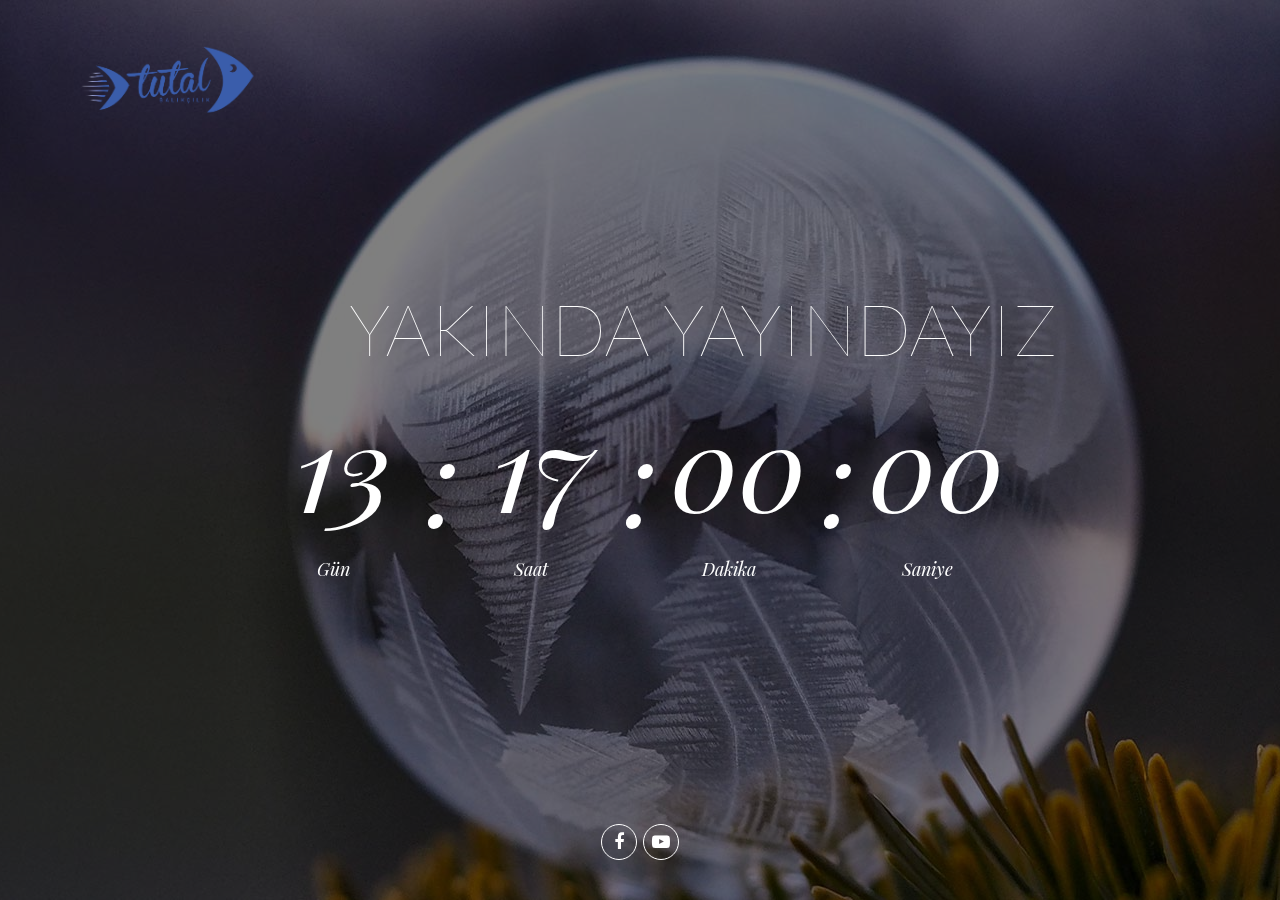
<file: src/main/resources/static/index.html>
<!DOCTYPE html>
<html lang="tr">
<head>
	<title>Tutal Balıkçılık | Bakımda</title>
	<meta charset="UTF-8">
	<meta name="viewport" content="width=device-width, initial-scale=1">
<!--===============================================================================================-->	
	<link rel="icon" type="image/png" href="under-const/images/favicon.png"/>
<!--===============================================================================================-->
	<link rel="stylesheet" type="text/css" href="under-const/vendor/bootstrap/css/bootstrap.min.css">
<!--===============================================================================================-->
	<link rel="stylesheet" type="text/css" href="under-const/fonts/font-awesome-4.7.0/css/font-awesome.min.css">
<!--===============================================================================================-->
	<link rel="stylesheet" type="text/css" href="under-const/vendor/animate/animate.css">
<!--===============================================================================================-->
	<link rel="stylesheet" type="text/css" href="under-const/vendor/select2/select2.min.css">
<!--===============================================================================================-->
	<link rel="stylesheet" type="text/css" href="under-const/css/util.css">
	<link rel="stylesheet" type="text/css" href="under-const/css/main.css">
<!--===============================================================================================-->
</head>
<body>
	
	<!--  -->
	<div class="simpleslide100">
		<div class="simpleslide100-item bg-img1" style="background-image: url('under-const/images/bg01.jpg');"></div>
		<div class="simpleslide100-item bg-img1" style="background-image: url('under-const/images/bg02.jpg');"></div>
		<div class="simpleslide100-item bg-img1" style="background-image: url('under-const/images/bg03.jpg');"></div>
		<div class="simpleslide100-item bg-img1" style="background-image: url('under-const/images/bg04.jpg');"></div>
	</div>

	<div class="flex-col-c-sb size1 overlay1">
		<!--  -->
		<div class="w-full flex-w flex-sb-m p-l-80 p-r-80 p-t-22 p-lr-15-sm">
			<div class="wrappic1 m-r-30 m-t-10 m-b-10">
				<a href="#"><img src="under-const/images/logo.png" alt="LOGO" width="180px"></a>
			</div>
		</div>

		<!--  -->
		<div class="flex-col-c-m p-l-15 p-r-15 p-t-50 p-b-120">
			<h3 class="l1-txt1 txt-center p-b-35 respon1">
				&nbsp;&nbsp;&nbsp;&nbsp;&nbsp;&nbsp;&nbsp;&nbsp;&nbsp;YAKINDA YAYINDAYIZ
			</h3>

			<div class="flex-w flex-c cd100 respon2">
				<div class="flex-col-c wsize1 m-b-30">
					<span class="l1-txt2 p-b-37 days">13</span>
					<span class="m1-txt2 p-r-20">Gün</span>
				</div>

				<span class="l1-txt2 p-t-15 dis-none-sm">:</span>

				<div class="flex-col-c wsize1 m-b-30">
					<span class="l1-txt2 p-b-37 hours">17</span>
					<span class="m1-txt2 p-r-20">Saat</span>
				</div>

				<span class="l1-txt2 p-t-15 dis-none-lg">:</span>

				<div class="flex-col-c wsize1 m-b-30">
					<span class="l1-txt2 p-b-37 minutes">50</span>
					<span class="m1-txt2 p-r-20">Dakika</span>
				</div>

				<span class="l1-txt2 p-t-15 dis-none-sm">:</span>

				<div class="flex-col-c wsize1 m-b-30">
					<span class="l1-txt2 p-b-37 seconds">39</span>
					<span class="m1-txt2 p-r-20">Saniye</span>
				</div>
			</div>
		</div>

		<!--  -->
		<div class="flex-w flex-c-m p-b-35">
			<a href="https://www.facebook.com/tutalbalik" class="size3 flex-c-m how-social trans-04 m-r-3 m-l-3 m-b-5">
				<i class="fa fa-facebook"></i>
			</a>

			<a href="https://www.youtube.com/channel/UCDKfveXaFO4-GKbDoKa9ZjQ" class="size3 flex-c-m how-social trans-04 m-r-3 m-l-3 m-b-5">
				<i class="fa fa-youtube-play"></i>
			</a>
		</div>
	</div>



	

<!--===============================================================================================-->	
	<script src="under-const/vendor/jquery/jquery-3.2.1.min.js"></script>
<!--===============================================================================================-->
	<script src="under-const/vendor/bootstrap/js/popper.js"></script>
	<script src="under-const/vendor/bootstrap/js/bootstrap.min.js"></script>
<!--===============================================================================================-->
	<script src="under-const/vendor/select2/select2.min.js"></script>
<!--===============================================================================================-->
	<script src="under-const/vendor/countdowntime/moment.min.js"></script>
	<script src="under-const/vendor/countdowntime/moment-timezone.min.js"></script>
	<script src="under-const/vendor/countdowntime/moment-timezone-with-data.min.js"></script>
	<script src="under-const/vendor/countdowntime/countdowntime.js"></script>
	<script>
		$('.cd100').countdown100({
			/*Set Endtime here*/
			/*Endtime must be > current time*/
			endtimeYear: 0,
			endtimeMonth: 0,
			endtimeDate: 13,
			endtimeHours: 17,
			endtimeMinutes: 0,
			endtimeSeconds: 0,
			timeZone: "" 
			// ex:  timeZone: "America/New_York"
			//go to " http://momentjs.com/timezone/ " to get timezone
		});
	</script>
<!--===============================================================================================-->
	<script src="under-const/vendor/tilt/tilt.jquery.min.js"></script>
	<script >
		$('.js-tilt').tilt({
			scale: 1.1
		})
	</script>
<!--===============================================================================================-->
	<script src="under-const/js/main.js"></script>

</body>
</html>
</file>
<file: src/main/resources/static/under-const/css/util.css>
/*//////////////////////////////////////////////////////////////////
[ REBOOT ]*/
*, *:before, *:after {
	margin: 0px; 
	padding: 0px; 
	-webkit-box-sizing: border-box;
	-moz-box-sizing: border-box;
	box-sizing: border-box;
}

body, html {
	font-family: Arial, sans-serif;
	font-size: 15px;
	color: #666666;

	height: 100%;
	background-color: #fff;
	-webkit-box-sizing: border-box;
	-moz-box-sizing: border-box;
	box-sizing: border-box;
}

/*---------------------------------------------*/
a:focus {outline: none;}
a:hover {text-decoration: none;}

/* ------------------------------------ */
h1,h2,h3,h4,h5,h6,p {margin: 0px;}

ul, li {
	margin: 0px;
	list-style-type: none;
}


/* ------------------------------------ */
input, textarea, label {
	display: block;
	outline: none;
	border: none;
}

/* ------------------------------------ */
button {
	outline: none;
	border: none;
	background: transparent;
	cursor: pointer;
}
button:focus {outline: none;}

iframe {border: none;}


/*//////////////////////////////////////////////////////////////////
[ FONT SIZE ]*/
.fs-1 {font-size: 1px;}
.fs-2 {font-size: 2px;}
.fs-3 {font-size: 3px;}
.fs-4 {font-size: 4px;}
.fs-5 {font-size: 5px;}
.fs-6 {font-size: 6px;}
.fs-7 {font-size: 7px;}
.fs-8 {font-size: 8px;}
.fs-9 {font-size: 9px;}
.fs-10 {font-size: 10px;}
.fs-11 {font-size: 11px;}
.fs-12 {font-size: 12px;}
.fs-13 {font-size: 13px;}
.fs-14 {font-size: 14px;}
.fs-15 {font-size: 15px;}
.fs-16 {font-size: 16px;}
.fs-17 {font-size: 17px;}
.fs-18 {font-size: 18px;}
.fs-19 {font-size: 19px;}
.fs-20 {font-size: 20px;}
.fs-21 {font-size: 21px;}
.fs-22 {font-size: 22px;}
.fs-23 {font-size: 23px;}
.fs-24 {font-size: 24px;}
.fs-25 {font-size: 25px;}
.fs-26 {font-size: 26px;}
.fs-27 {font-size: 27px;}
.fs-28 {font-size: 28px;}
.fs-29 {font-size: 29px;}
.fs-30 {font-size: 30px;}
.fs-31 {font-size: 31px;}
.fs-32 {font-size: 32px;}
.fs-33 {font-size: 33px;}
.fs-34 {font-size: 34px;}
.fs-35 {font-size: 35px;}
.fs-36 {font-size: 36px;}
.fs-37 {font-size: 37px;}
.fs-38 {font-size: 38px;}
.fs-39 {font-size: 39px;}
.fs-40 {font-size: 40px;}
.fs-41 {font-size: 41px;}
.fs-42 {font-size: 42px;}
.fs-43 {font-size: 43px;}
.fs-44 {font-size: 44px;}
.fs-45 {font-size: 45px;}
.fs-46 {font-size: 46px;}
.fs-47 {font-size: 47px;}
.fs-48 {font-size: 48px;}
.fs-49 {font-size: 49px;}
.fs-50 {font-size: 50px;}
.fs-51 {font-size: 51px;}
.fs-52 {font-size: 52px;}
.fs-53 {font-size: 53px;}
.fs-54 {font-size: 54px;}
.fs-55 {font-size: 55px;}
.fs-56 {font-size: 56px;}
.fs-57 {font-size: 57px;}
.fs-58 {font-size: 58px;}
.fs-59 {font-size: 59px;}
.fs-60 {font-size: 60px;}
.fs-61 {font-size: 61px;}
.fs-62 {font-size: 62px;}
.fs-63 {font-size: 63px;}
.fs-64 {font-size: 64px;}
.fs-65 {font-size: 65px;}
.fs-66 {font-size: 66px;}
.fs-67 {font-size: 67px;}
.fs-68 {font-size: 68px;}
.fs-69 {font-size: 69px;}
.fs-70 {font-size: 70px;}
.fs-71 {font-size: 71px;}
.fs-72 {font-size: 72px;}
.fs-73 {font-size: 73px;}
.fs-74 {font-size: 74px;}
.fs-75 {font-size: 75px;}
.fs-76 {font-size: 76px;}
.fs-77 {font-size: 77px;}
.fs-78 {font-size: 78px;}
.fs-79 {font-size: 79px;}
.fs-80 {font-size: 80px;}
.fs-81 {font-size: 81px;}
.fs-82 {font-size: 82px;}
.fs-83 {font-size: 83px;}
.fs-84 {font-size: 84px;}
.fs-85 {font-size: 85px;}
.fs-86 {font-size: 86px;}
.fs-87 {font-size: 87px;}
.fs-88 {font-size: 88px;}
.fs-89 {font-size: 89px;}
.fs-90 {font-size: 90px;}
.fs-91 {font-size: 91px;}
.fs-92 {font-size: 92px;}
.fs-93 {font-size: 93px;}
.fs-94 {font-size: 94px;}
.fs-95 {font-size: 95px;}
.fs-96 {font-size: 96px;}
.fs-97 {font-size: 97px;}
.fs-98 {font-size: 98px;}
.fs-99 {font-size: 99px;}
.fs-100 {font-size: 100px;}
.fs-101 {font-size: 101px;}
.fs-102 {font-size: 102px;}
.fs-103 {font-size: 103px;}
.fs-104 {font-size: 104px;}
.fs-105 {font-size: 105px;}
.fs-106 {font-size: 106px;}
.fs-107 {font-size: 107px;}
.fs-108 {font-size: 108px;}
.fs-109 {font-size: 109px;}
.fs-110 {font-size: 110px;}
.fs-111 {font-size: 111px;}
.fs-112 {font-size: 112px;}
.fs-113 {font-size: 113px;}
.fs-114 {font-size: 114px;}
.fs-115 {font-size: 115px;}
.fs-116 {font-size: 116px;}
.fs-117 {font-size: 117px;}
.fs-118 {font-size: 118px;}
.fs-119 {font-size: 119px;}
.fs-120 {font-size: 120px;}
.fs-121 {font-size: 121px;}
.fs-122 {font-size: 122px;}
.fs-123 {font-size: 123px;}
.fs-124 {font-size: 124px;}
.fs-125 {font-size: 125px;}
.fs-126 {font-size: 126px;}
.fs-127 {font-size: 127px;}
.fs-128 {font-size: 128px;}
.fs-129 {font-size: 129px;}
.fs-130 {font-size: 130px;}
.fs-131 {font-size: 131px;}
.fs-132 {font-size: 132px;}
.fs-133 {font-size: 133px;}
.fs-134 {font-size: 134px;}
.fs-135 {font-size: 135px;}
.fs-136 {font-size: 136px;}
.fs-137 {font-size: 137px;}
.fs-138 {font-size: 138px;}
.fs-139 {font-size: 139px;}
.fs-140 {font-size: 140px;}
.fs-141 {font-size: 141px;}
.fs-142 {font-size: 142px;}
.fs-143 {font-size: 143px;}
.fs-144 {font-size: 144px;}
.fs-145 {font-size: 145px;}
.fs-146 {font-size: 146px;}
.fs-147 {font-size: 147px;}
.fs-148 {font-size: 148px;}
.fs-149 {font-size: 149px;}
.fs-150 {font-size: 150px;}
.fs-151 {font-size: 151px;}
.fs-152 {font-size: 152px;}
.fs-153 {font-size: 153px;}
.fs-154 {font-size: 154px;}
.fs-155 {font-size: 155px;}
.fs-156 {font-size: 156px;}
.fs-157 {font-size: 157px;}
.fs-158 {font-size: 158px;}
.fs-159 {font-size: 159px;}
.fs-160 {font-size: 160px;}
.fs-161 {font-size: 161px;}
.fs-162 {font-size: 162px;}
.fs-163 {font-size: 163px;}
.fs-164 {font-size: 164px;}
.fs-165 {font-size: 165px;}
.fs-166 {font-size: 166px;}
.fs-167 {font-size: 167px;}
.fs-168 {font-size: 168px;}
.fs-169 {font-size: 169px;}
.fs-170 {font-size: 170px;}
.fs-171 {font-size: 171px;}
.fs-172 {font-size: 172px;}
.fs-173 {font-size: 173px;}
.fs-174 {font-size: 174px;}
.fs-175 {font-size: 175px;}
.fs-176 {font-size: 176px;}
.fs-177 {font-size: 177px;}
.fs-178 {font-size: 178px;}
.fs-179 {font-size: 179px;}
.fs-180 {font-size: 180px;}
.fs-181 {font-size: 181px;}
.fs-182 {font-size: 182px;}
.fs-183 {font-size: 183px;}
.fs-184 {font-size: 184px;}
.fs-185 {font-size: 185px;}
.fs-186 {font-size: 186px;}
.fs-187 {font-size: 187px;}
.fs-188 {font-size: 188px;}
.fs-189 {font-size: 189px;}
.fs-190 {font-size: 190px;}
.fs-191 {font-size: 191px;}
.fs-192 {font-size: 192px;}
.fs-193 {font-size: 193px;}
.fs-194 {font-size: 194px;}
.fs-195 {font-size: 195px;}
.fs-196 {font-size: 196px;}
.fs-197 {font-size: 197px;}
.fs-198 {font-size: 198px;}
.fs-199 {font-size: 199px;}
.fs-200 {font-size: 200px;}

/*//////////////////////////////////////////////////////////////////
[ PADDING ]*/
.p-t-0 {padding-top: 0px;}
.p-t-1 {padding-top: 1px;}
.p-t-2 {padding-top: 2px;}
.p-t-3 {padding-top: 3px;}
.p-t-4 {padding-top: 4px;}
.p-t-5 {padding-top: 5px;}
.p-t-6 {padding-top: 6px;}
.p-t-7 {padding-top: 7px;}
.p-t-8 {padding-top: 8px;}
.p-t-9 {padding-top: 9px;}
.p-t-10 {padding-top: 10px;}
.p-t-11 {padding-top: 11px;}
.p-t-12 {padding-top: 12px;}
.p-t-13 {padding-top: 13px;}
.p-t-14 {padding-top: 14px;}
.p-t-15 {padding-top: 15px;}
.p-t-16 {padding-top: 16px;}
.p-t-17 {padding-top: 17px;}
.p-t-18 {padding-top: 18px;}
.p-t-19 {padding-top: 19px;}
.p-t-20 {padding-top: 20px;}
.p-t-21 {padding-top: 21px;}
.p-t-22 {padding-top: 22px;}
.p-t-23 {padding-top: 23px;}
.p-t-24 {padding-top: 24px;}
.p-t-25 {padding-top: 25px;}
.p-t-26 {padding-top: 26px;}
.p-t-27 {padding-top: 27px;}
.p-t-28 {padding-top: 28px;}
.p-t-29 {padding-top: 29px;}
.p-t-30 {padding-top: 30px;}
.p-t-31 {padding-top: 31px;}
.p-t-32 {padding-top: 32px;}
.p-t-33 {padding-top: 33px;}
.p-t-34 {padding-top: 34px;}
.p-t-35 {padding-top: 35px;}
.p-t-36 {padding-top: 36px;}
.p-t-37 {padding-top: 37px;}
.p-t-38 {padding-top: 38px;}
.p-t-39 {padding-top: 39px;}
.p-t-40 {padding-top: 40px;}
.p-t-41 {padding-top: 41px;}
.p-t-42 {padding-top: 42px;}
.p-t-43 {padding-top: 43px;}
.p-t-44 {padding-top: 44px;}
.p-t-45 {padding-top: 45px;}
.p-t-46 {padding-top: 46px;}
.p-t-47 {padding-top: 47px;}
.p-t-48 {padding-top: 48px;}
.p-t-49 {padding-top: 49px;}
.p-t-50 {padding-top: 50px;}
.p-t-51 {padding-top: 51px;}
.p-t-52 {padding-top: 52px;}
.p-t-53 {padding-top: 53px;}
.p-t-54 {padding-top: 54px;}
.p-t-55 {padding-top: 55px;}
.p-t-56 {padding-top: 56px;}
.p-t-57 {padding-top: 57px;}
.p-t-58 {padding-top: 58px;}
.p-t-59 {padding-top: 59px;}
.p-t-60 {padding-top: 60px;}
.p-t-61 {padding-top: 61px;}
.p-t-62 {padding-top: 62px;}
.p-t-63 {padding-top: 63px;}
.p-t-64 {padding-top: 64px;}
.p-t-65 {padding-top: 65px;}
.p-t-66 {padding-top: 66px;}
.p-t-67 {padding-top: 67px;}
.p-t-68 {padding-top: 68px;}
.p-t-69 {padding-top: 69px;}
.p-t-70 {padding-top: 70px;}
.p-t-71 {padding-top: 71px;}
.p-t-72 {padding-top: 72px;}
.p-t-73 {padding-top: 73px;}
.p-t-74 {padding-top: 74px;}
.p-t-75 {padding-top: 75px;}
.p-t-76 {padding-top: 76px;}
.p-t-77 {padding-top: 77px;}
.p-t-78 {padding-top: 78px;}
.p-t-79 {padding-top: 79px;}
.p-t-80 {padding-top: 80px;}
.p-t-81 {padding-top: 81px;}
.p-t-82 {padding-top: 82px;}
.p-t-83 {padding-top: 83px;}
.p-t-84 {padding-top: 84px;}
.p-t-85 {padding-top: 85px;}
.p-t-86 {padding-top: 86px;}
.p-t-87 {padding-top: 87px;}
.p-t-88 {padding-top: 88px;}
.p-t-89 {padding-top: 89px;}
.p-t-90 {padding-top: 90px;}
.p-t-91 {padding-top: 91px;}
.p-t-92 {padding-top: 92px;}
.p-t-93 {padding-top: 93px;}
.p-t-94 {padding-top: 94px;}
.p-t-95 {padding-top: 95px;}
.p-t-96 {padding-top: 96px;}
.p-t-97 {padding-top: 97px;}
.p-t-98 {padding-top: 98px;}
.p-t-99 {padding-top: 99px;}
.p-t-100 {padding-top: 100px;}
.p-t-101 {padding-top: 101px;}
.p-t-102 {padding-top: 102px;}
.p-t-103 {padding-top: 103px;}
.p-t-104 {padding-top: 104px;}
.p-t-105 {padding-top: 105px;}
.p-t-106 {padding-top: 106px;}
.p-t-107 {padding-top: 107px;}
.p-t-108 {padding-top: 108px;}
.p-t-109 {padding-top: 109px;}
.p-t-110 {padding-top: 110px;}
.p-t-111 {padding-top: 111px;}
.p-t-112 {padding-top: 112px;}
.p-t-113 {padding-top: 113px;}
.p-t-114 {padding-top: 114px;}
.p-t-115 {padding-top: 115px;}
.p-t-116 {padding-top: 116px;}
.p-t-117 {padding-top: 117px;}
.p-t-118 {padding-top: 118px;}
.p-t-119 {padding-top: 119px;}
.p-t-120 {padding-top: 120px;}
.p-t-121 {padding-top: 121px;}
.p-t-122 {padding-top: 122px;}
.p-t-123 {padding-top: 123px;}
.p-t-124 {padding-top: 124px;}
.p-t-125 {padding-top: 125px;}
.p-t-126 {padding-top: 126px;}
.p-t-127 {padding-top: 127px;}
.p-t-128 {padding-top: 128px;}
.p-t-129 {padding-top: 129px;}
.p-t-130 {padding-top: 130px;}
.p-t-131 {padding-top: 131px;}
.p-t-132 {padding-top: 132px;}
.p-t-133 {padding-top: 133px;}
.p-t-134 {padding-top: 134px;}
.p-t-135 {padding-top: 135px;}
.p-t-136 {padding-top: 136px;}
.p-t-137 {padding-top: 137px;}
.p-t-138 {padding-top: 138px;}
.p-t-139 {padding-top: 139px;}
.p-t-140 {padding-top: 140px;}
.p-t-141 {padding-top: 141px;}
.p-t-142 {padding-top: 142px;}
.p-t-143 {padding-top: 143px;}
.p-t-144 {padding-top: 144px;}
.p-t-145 {padding-top: 145px;}
.p-t-146 {padding-top: 146px;}
.p-t-147 {padding-top: 147px;}
.p-t-148 {padding-top: 148px;}
.p-t-149 {padding-top: 149px;}
.p-t-150 {padding-top: 150px;}
.p-t-151 {padding-top: 151px;}
.p-t-152 {padding-top: 152px;}
.p-t-153 {padding-top: 153px;}
.p-t-154 {padding-top: 154px;}
.p-t-155 {padding-top: 155px;}
.p-t-156 {padding-top: 156px;}
.p-t-157 {padding-top: 157px;}
.p-t-158 {padding-top: 158px;}
.p-t-159 {padding-top: 159px;}
.p-t-160 {padding-top: 160px;}
.p-t-161 {padding-top: 161px;}
.p-t-162 {padding-top: 162px;}
.p-t-163 {padding-top: 163px;}
.p-t-164 {padding-top: 164px;}
.p-t-165 {padding-top: 165px;}
.p-t-166 {padding-top: 166px;}
.p-t-167 {padding-top: 167px;}
.p-t-168 {padding-top: 168px;}
.p-t-169 {padding-top: 169px;}
.p-t-170 {padding-top: 170px;}
.p-t-171 {padding-top: 171px;}
.p-t-172 {padding-top: 172px;}
.p-t-173 {padding-top: 173px;}
.p-t-174 {padding-top: 174px;}
.p-t-175 {padding-top: 175px;}
.p-t-176 {padding-top: 176px;}
.p-t-177 {padding-top: 177px;}
.p-t-178 {padding-top: 178px;}
.p-t-179 {padding-top: 179px;}
.p-t-180 {padding-top: 180px;}
.p-t-181 {padding-top: 181px;}
.p-t-182 {padding-top: 182px;}
.p-t-183 {padding-top: 183px;}
.p-t-184 {padding-top: 184px;}
.p-t-185 {padding-top: 185px;}
.p-t-186 {padding-top: 186px;}
.p-t-187 {padding-top: 187px;}
.p-t-188 {padding-top: 188px;}
.p-t-189 {padding-top: 189px;}
.p-t-190 {padding-top: 190px;}
.p-t-191 {padding-top: 191px;}
.p-t-192 {padding-top: 192px;}
.p-t-193 {padding-top: 193px;}
.p-t-194 {padding-top: 194px;}
.p-t-195 {padding-top: 195px;}
.p-t-196 {padding-top: 196px;}
.p-t-197 {padding-top: 197px;}
.p-t-198 {padding-top: 198px;}
.p-t-199 {padding-top: 199px;}
.p-t-200 {padding-top: 200px;}
.p-t-201 {padding-top: 201px;}
.p-t-202 {padding-top: 202px;}
.p-t-203 {padding-top: 203px;}
.p-t-204 {padding-top: 204px;}
.p-t-205 {padding-top: 205px;}
.p-t-206 {padding-top: 206px;}
.p-t-207 {padding-top: 207px;}
.p-t-208 {padding-top: 208px;}
.p-t-209 {padding-top: 209px;}
.p-t-210 {padding-top: 210px;}
.p-t-211 {padding-top: 211px;}
.p-t-212 {padding-top: 212px;}
.p-t-213 {padding-top: 213px;}
.p-t-214 {padding-top: 214px;}
.p-t-215 {padding-top: 215px;}
.p-t-216 {padding-top: 216px;}
.p-t-217 {padding-top: 217px;}
.p-t-218 {padding-top: 218px;}
.p-t-219 {padding-top: 219px;}
.p-t-220 {padding-top: 220px;}
.p-t-221 {padding-top: 221px;}
.p-t-222 {padding-top: 222px;}
.p-t-223 {padding-top: 223px;}
.p-t-224 {padding-top: 224px;}
.p-t-225 {padding-top: 225px;}
.p-t-226 {padding-top: 226px;}
.p-t-227 {padding-top: 227px;}
.p-t-228 {padding-top: 228px;}
.p-t-229 {padding-top: 229px;}
.p-t-230 {padding-top: 230px;}
.p-t-231 {padding-top: 231px;}
.p-t-232 {padding-top: 232px;}
.p-t-233 {padding-top: 233px;}
.p-t-234 {padding-top: 234px;}
.p-t-235 {padding-top: 235px;}
.p-t-236 {padding-top: 236px;}
.p-t-237 {padding-top: 237px;}
.p-t-238 {padding-top: 238px;}
.p-t-239 {padding-top: 239px;}
.p-t-240 {padding-top: 240px;}
.p-t-241 {padding-top: 241px;}
.p-t-242 {padding-top: 242px;}
.p-t-243 {padding-top: 243px;}
.p-t-244 {padding-top: 244px;}
.p-t-245 {padding-top: 245px;}
.p-t-246 {padding-top: 246px;}
.p-t-247 {padding-top: 247px;}
.p-t-248 {padding-top: 248px;}
.p-t-249 {padding-top: 249px;}
.p-t-250 {padding-top: 250px;}
.p-b-0 {padding-bottom: 0px;}
.p-b-1 {padding-bottom: 1px;}
.p-b-2 {padding-bottom: 2px;}
.p-b-3 {padding-bottom: 3px;}
.p-b-4 {padding-bottom: 4px;}
.p-b-5 {padding-bottom: 5px;}
.p-b-6 {padding-bottom: 6px;}
.p-b-7 {padding-bottom: 7px;}
.p-b-8 {padding-bottom: 8px;}
.p-b-9 {padding-bottom: 9px;}
.p-b-10 {padding-bottom: 10px;}
.p-b-11 {padding-bottom: 11px;}
.p-b-12 {padding-bottom: 12px;}
.p-b-13 {padding-bottom: 13px;}
.p-b-14 {padding-bottom: 14px;}
.p-b-15 {padding-bottom: 15px;}
.p-b-16 {padding-bottom: 16px;}
.p-b-17 {padding-bottom: 17px;}
.p-b-18 {padding-bottom: 18px;}
.p-b-19 {padding-bottom: 19px;}
.p-b-20 {padding-bottom: 20px;}
.p-b-21 {padding-bottom: 21px;}
.p-b-22 {padding-bottom: 22px;}
.p-b-23 {padding-bottom: 23px;}
.p-b-24 {padding-bottom: 24px;}
.p-b-25 {padding-bottom: 25px;}
.p-b-26 {padding-bottom: 26px;}
.p-b-27 {padding-bottom: 27px;}
.p-b-28 {padding-bottom: 28px;}
.p-b-29 {padding-bottom: 29px;}
.p-b-30 {padding-bottom: 30px;}
.p-b-31 {padding-bottom: 31px;}
.p-b-32 {padding-bottom: 32px;}
.p-b-33 {padding-bottom: 33px;}
.p-b-34 {padding-bottom: 34px;}
.p-b-35 {padding-bottom: 35px;}
.p-b-36 {padding-bottom: 36px;}
.p-b-37 {padding-bottom: 37px;}
.p-b-38 {padding-bottom: 38px;}
.p-b-39 {padding-bottom: 39px;}
.p-b-40 {padding-bottom: 40px;}
.p-b-41 {padding-bottom: 41px;}
.p-b-42 {padding-bottom: 42px;}
.p-b-43 {padding-bottom: 43px;}
.p-b-44 {padding-bottom: 44px;}
.p-b-45 {padding-bottom: 45px;}
.p-b-46 {padding-bottom: 46px;}
.p-b-47 {padding-bottom: 47px;}
.p-b-48 {padding-bottom: 48px;}
.p-b-49 {padding-bottom: 49px;}
.p-b-50 {padding-bottom: 50px;}
.p-b-51 {padding-bottom: 51px;}
.p-b-52 {padding-bottom: 52px;}
.p-b-53 {padding-bottom: 53px;}
.p-b-54 {padding-bottom: 54px;}
.p-b-55 {padding-bottom: 55px;}
.p-b-56 {padding-bottom: 56px;}
.p-b-57 {padding-bottom: 57px;}
.p-b-58 {padding-bottom: 58px;}
.p-b-59 {padding-bottom: 59px;}
.p-b-60 {padding-bottom: 60px;}
.p-b-61 {padding-bottom: 61px;}
.p-b-62 {padding-bottom: 62px;}
.p-b-63 {padding-bottom: 63px;}
.p-b-64 {padding-bottom: 64px;}
.p-b-65 {padding-bottom: 65px;}
.p-b-66 {padding-bottom: 66px;}
.p-b-67 {padding-bottom: 67px;}
.p-b-68 {padding-bottom: 68px;}
.p-b-69 {padding-bottom: 69px;}
.p-b-70 {padding-bottom: 70px;}
.p-b-71 {padding-bottom: 71px;}
.p-b-72 {padding-bottom: 72px;}
.p-b-73 {padding-bottom: 73px;}
.p-b-74 {padding-bottom: 74px;}
.p-b-75 {padding-bottom: 75px;}
.p-b-76 {padding-bottom: 76px;}
.p-b-77 {padding-bottom: 77px;}
.p-b-78 {padding-bottom: 78px;}
.p-b-79 {padding-bottom: 79px;}
.p-b-80 {padding-bottom: 80px;}
.p-b-81 {padding-bottom: 81px;}
.p-b-82 {padding-bottom: 82px;}
.p-b-83 {padding-bottom: 83px;}
.p-b-84 {padding-bottom: 84px;}
.p-b-85 {padding-bottom: 85px;}
.p-b-86 {padding-bottom: 86px;}
.p-b-87 {padding-bottom: 87px;}
.p-b-88 {padding-bottom: 88px;}
.p-b-89 {padding-bottom: 89px;}
.p-b-90 {padding-bottom: 90px;}
.p-b-91 {padding-bottom: 91px;}
.p-b-92 {padding-bottom: 92px;}
.p-b-93 {padding-bottom: 93px;}
.p-b-94 {padding-bottom: 94px;}
.p-b-95 {padding-bottom: 95px;}
.p-b-96 {padding-bottom: 96px;}
.p-b-97 {padding-bottom: 97px;}
.p-b-98 {padding-bottom: 98px;}
.p-b-99 {padding-bottom: 99px;}
.p-b-100 {padding-bottom: 100px;}
.p-b-101 {padding-bottom: 101px;}
.p-b-102 {padding-bottom: 102px;}
.p-b-103 {padding-bottom: 103px;}
.p-b-104 {padding-bottom: 104px;}
.p-b-105 {padding-bottom: 105px;}
.p-b-106 {padding-bottom: 106px;}
.p-b-107 {padding-bottom: 107px;}
.p-b-108 {padding-bottom: 108px;}
.p-b-109 {padding-bottom: 109px;}
.p-b-110 {padding-bottom: 110px;}
.p-b-111 {padding-bottom: 111px;}
.p-b-112 {padding-bottom: 112px;}
.p-b-113 {padding-bottom: 113px;}
.p-b-114 {padding-bottom: 114px;}
.p-b-115 {padding-bottom: 115px;}
.p-b-116 {padding-bottom: 116px;}
.p-b-117 {padding-bottom: 117px;}
.p-b-118 {padding-bottom: 118px;}
.p-b-119 {padding-bottom: 119px;}
.p-b-120 {padding-bottom: 120px;}
.p-b-121 {padding-bottom: 121px;}
.p-b-122 {padding-bottom: 122px;}
.p-b-123 {padding-bottom: 123px;}
.p-b-124 {padding-bottom: 124px;}
.p-b-125 {padding-bottom: 125px;}
.p-b-126 {padding-bottom: 126px;}
.p-b-127 {padding-bottom: 127px;}
.p-b-128 {padding-bottom: 128px;}
.p-b-129 {padding-bottom: 129px;}
.p-b-130 {padding-bottom: 130px;}
.p-b-131 {padding-bottom: 131px;}
.p-b-132 {padding-bottom: 132px;}
.p-b-133 {padding-bottom: 133px;}
.p-b-134 {padding-bottom: 134px;}
.p-b-135 {padding-bottom: 135px;}
.p-b-136 {padding-bottom: 136px;}
.p-b-137 {padding-bottom: 137px;}
.p-b-138 {padding-bottom: 138px;}
.p-b-139 {padding-bottom: 139px;}
.p-b-140 {padding-bottom: 140px;}
.p-b-141 {padding-bottom: 141px;}
.p-b-142 {padding-bottom: 142px;}
.p-b-143 {padding-bottom: 143px;}
.p-b-144 {padding-bottom: 144px;}
.p-b-145 {padding-bottom: 145px;}
.p-b-146 {padding-bottom: 146px;}
.p-b-147 {padding-bottom: 147px;}
.p-b-148 {padding-bottom: 148px;}
.p-b-149 {padding-bottom: 149px;}
.p-b-150 {padding-bottom: 150px;}
.p-b-151 {padding-bottom: 151px;}
.p-b-152 {padding-bottom: 152px;}
.p-b-153 {padding-bottom: 153px;}
.p-b-154 {padding-bottom: 154px;}
.p-b-155 {padding-bottom: 155px;}
.p-b-156 {padding-bottom: 156px;}
.p-b-157 {padding-bottom: 157px;}
.p-b-158 {padding-bottom: 158px;}
.p-b-159 {padding-bottom: 159px;}
.p-b-160 {padding-bottom: 160px;}
.p-b-161 {padding-bottom: 161px;}
.p-b-162 {padding-bottom: 162px;}
.p-b-163 {padding-bottom: 163px;}
.p-b-164 {padding-bottom: 164px;}
.p-b-165 {padding-bottom: 165px;}
.p-b-166 {padding-bottom: 166px;}
.p-b-167 {padding-bottom: 167px;}
.p-b-168 {padding-bottom: 168px;}
.p-b-169 {padding-bottom: 169px;}
.p-b-170 {padding-bottom: 170px;}
.p-b-171 {padding-bottom: 171px;}
.p-b-172 {padding-bottom: 172px;}
.p-b-173 {padding-bottom: 173px;}
.p-b-174 {padding-bottom: 174px;}
.p-b-175 {padding-bottom: 175px;}
.p-b-176 {padding-bottom: 176px;}
.p-b-177 {padding-bottom: 177px;}
.p-b-178 {padding-bottom: 178px;}
.p-b-179 {padding-bottom: 179px;}
.p-b-180 {padding-bottom: 180px;}
.p-b-181 {padding-bottom: 181px;}
.p-b-182 {padding-bottom: 182px;}
.p-b-183 {padding-bottom: 183px;}
.p-b-184 {padding-bottom: 184px;}
.p-b-185 {padding-bottom: 185px;}
.p-b-186 {padding-bottom: 186px;}
.p-b-187 {padding-bottom: 187px;}
.p-b-188 {padding-bottom: 188px;}
.p-b-189 {padding-bottom: 189px;}
.p-b-190 {padding-bottom: 190px;}
.p-b-191 {padding-bottom: 191px;}
.p-b-192 {padding-bottom: 192px;}
.p-b-193 {padding-bottom: 193px;}
.p-b-194 {padding-bottom: 194px;}
.p-b-195 {padding-bottom: 195px;}
.p-b-196 {padding-bottom: 196px;}
.p-b-197 {padding-bottom: 197px;}
.p-b-198 {padding-bottom: 198px;}
.p-b-199 {padding-bottom: 199px;}
.p-b-200 {padding-bottom: 200px;}
.p-b-201 {padding-bottom: 201px;}
.p-b-202 {padding-bottom: 202px;}
.p-b-203 {padding-bottom: 203px;}
.p-b-204 {padding-bottom: 204px;}
.p-b-205 {padding-bottom: 205px;}
.p-b-206 {padding-bottom: 206px;}
.p-b-207 {padding-bottom: 207px;}
.p-b-208 {padding-bottom: 208px;}
.p-b-209 {padding-bottom: 209px;}
.p-b-210 {padding-bottom: 210px;}
.p-b-211 {padding-bottom: 211px;}
.p-b-212 {padding-bottom: 212px;}
.p-b-213 {padding-bottom: 213px;}
.p-b-214 {padding-bottom: 214px;}
.p-b-215 {padding-bottom: 215px;}
.p-b-216 {padding-bottom: 216px;}
.p-b-217 {padding-bottom: 217px;}
.p-b-218 {padding-bottom: 218px;}
.p-b-219 {padding-bottom: 219px;}
.p-b-220 {padding-bottom: 220px;}
.p-b-221 {padding-bottom: 221px;}
.p-b-222 {padding-bottom: 222px;}
.p-b-223 {padding-bottom: 223px;}
.p-b-224 {padding-bottom: 224px;}
.p-b-225 {padding-bottom: 225px;}
.p-b-226 {padding-bottom: 226px;}
.p-b-227 {padding-bottom: 227px;}
.p-b-228 {padding-bottom: 228px;}
.p-b-229 {padding-bottom: 229px;}
.p-b-230 {padding-bottom: 230px;}
.p-b-231 {padding-bottom: 231px;}
.p-b-232 {padding-bottom: 232px;}
.p-b-233 {padding-bottom: 233px;}
.p-b-234 {padding-bottom: 234px;}
.p-b-235 {padding-bottom: 235px;}
.p-b-236 {padding-bottom: 236px;}
.p-b-237 {padding-bottom: 237px;}
.p-b-238 {padding-bottom: 238px;}
.p-b-239 {padding-bottom: 239px;}
.p-b-240 {padding-bottom: 240px;}
.p-b-241 {padding-bottom: 241px;}
.p-b-242 {padding-bottom: 242px;}
.p-b-243 {padding-bottom: 243px;}
.p-b-244 {padding-bottom: 244px;}
.p-b-245 {padding-bottom: 245px;}
.p-b-246 {padding-bottom: 246px;}
.p-b-247 {padding-bottom: 247px;}
.p-b-248 {padding-bottom: 248px;}
.p-b-249 {padding-bottom: 249px;}
.p-b-250 {padding-bottom: 250px;}
.p-l-0 {padding-left: 0px;}
.p-l-1 {padding-left: 1px;}
.p-l-2 {padding-left: 2px;}
.p-l-3 {padding-left: 3px;}
.p-l-4 {padding-left: 4px;}
.p-l-5 {padding-left: 5px;}
.p-l-6 {padding-left: 6px;}
.p-l-7 {padding-left: 7px;}
.p-l-8 {padding-left: 8px;}
.p-l-9 {padding-left: 9px;}
.p-l-10 {padding-left: 10px;}
.p-l-11 {padding-left: 11px;}
.p-l-12 {padding-left: 12px;}
.p-l-13 {padding-left: 13px;}
.p-l-14 {padding-left: 14px;}
.p-l-15 {padding-left: 15px;}
.p-l-16 {padding-left: 16px;}
.p-l-17 {padding-left: 17px;}
.p-l-18 {padding-left: 18px;}
.p-l-19 {padding-left: 19px;}
.p-l-20 {padding-left: 20px;}
.p-l-21 {padding-left: 21px;}
.p-l-22 {padding-left: 22px;}
.p-l-23 {padding-left: 23px;}
.p-l-24 {padding-left: 24px;}
.p-l-25 {padding-left: 25px;}
.p-l-26 {padding-left: 26px;}
.p-l-27 {padding-left: 27px;}
.p-l-28 {padding-left: 28px;}
.p-l-29 {padding-left: 29px;}
.p-l-30 {padding-left: 30px;}
.p-l-31 {padding-left: 31px;}
.p-l-32 {padding-left: 32px;}
.p-l-33 {padding-left: 33px;}
.p-l-34 {padding-left: 34px;}
.p-l-35 {padding-left: 35px;}
.p-l-36 {padding-left: 36px;}
.p-l-37 {padding-left: 37px;}
.p-l-38 {padding-left: 38px;}
.p-l-39 {padding-left: 39px;}
.p-l-40 {padding-left: 40px;}
.p-l-41 {padding-left: 41px;}
.p-l-42 {padding-left: 42px;}
.p-l-43 {padding-left: 43px;}
.p-l-44 {padding-left: 44px;}
.p-l-45 {padding-left: 45px;}
.p-l-46 {padding-left: 46px;}
.p-l-47 {padding-left: 47px;}
.p-l-48 {padding-left: 48px;}
.p-l-49 {padding-left: 49px;}
.p-l-50 {padding-left: 50px;}
.p-l-51 {padding-left: 51px;}
.p-l-52 {padding-left: 52px;}
.p-l-53 {padding-left: 53px;}
.p-l-54 {padding-left: 54px;}
.p-l-55 {padding-left: 55px;}
.p-l-56 {padding-left: 56px;}
.p-l-57 {padding-left: 57px;}
.p-l-58 {padding-left: 58px;}
.p-l-59 {padding-left: 59px;}
.p-l-60 {padding-left: 60px;}
.p-l-61 {padding-left: 61px;}
.p-l-62 {padding-left: 62px;}
.p-l-63 {padding-left: 63px;}
.p-l-64 {padding-left: 64px;}
.p-l-65 {padding-left: 65px;}
.p-l-66 {padding-left: 66px;}
.p-l-67 {padding-left: 67px;}
.p-l-68 {padding-left: 68px;}
.p-l-69 {padding-left: 69px;}
.p-l-70 {padding-left: 70px;}
.p-l-71 {padding-left: 71px;}
.p-l-72 {padding-left: 72px;}
.p-l-73 {padding-left: 73px;}
.p-l-74 {padding-left: 74px;}
.p-l-75 {padding-left: 75px;}
.p-l-76 {padding-left: 76px;}
.p-l-77 {padding-left: 77px;}
.p-l-78 {padding-left: 78px;}
.p-l-79 {padding-left: 79px;}
.p-l-80 {padding-left: 80px;}
.p-l-81 {padding-left: 81px;}
.p-l-82 {padding-left: 82px;}
.p-l-83 {padding-left: 83px;}
.p-l-84 {padding-left: 84px;}
.p-l-85 {padding-left: 85px;}
.p-l-86 {padding-left: 86px;}
.p-l-87 {padding-left: 87px;}
.p-l-88 {padding-left: 88px;}
.p-l-89 {padding-left: 89px;}
.p-l-90 {padding-left: 90px;}
.p-l-91 {padding-left: 91px;}
.p-l-92 {padding-left: 92px;}
.p-l-93 {padding-left: 93px;}
.p-l-94 {padding-left: 94px;}
.p-l-95 {padding-left: 95px;}
.p-l-96 {padding-left: 96px;}
.p-l-97 {padding-left: 97px;}
.p-l-98 {padding-left: 98px;}
.p-l-99 {padding-left: 99px;}
.p-l-100 {padding-left: 100px;}
.p-l-101 {padding-left: 101px;}
.p-l-102 {padding-left: 102px;}
.p-l-103 {padding-left: 103px;}
.p-l-104 {padding-left: 104px;}
.p-l-105 {padding-left: 105px;}
.p-l-106 {padding-left: 106px;}
.p-l-107 {padding-left: 107px;}
.p-l-108 {padding-left: 108px;}
.p-l-109 {padding-left: 109px;}
.p-l-110 {padding-left: 110px;}
.p-l-111 {padding-left: 111px;}
.p-l-112 {padding-left: 112px;}
.p-l-113 {padding-left: 113px;}
.p-l-114 {padding-left: 114px;}
.p-l-115 {padding-left: 115px;}
.p-l-116 {padding-left: 116px;}
.p-l-117 {padding-left: 117px;}
.p-l-118 {padding-left: 118px;}
.p-l-119 {padding-left: 119px;}
.p-l-120 {padding-left: 120px;}
.p-l-121 {padding-left: 121px;}
.p-l-122 {padding-left: 122px;}
.p-l-123 {padding-left: 123px;}
.p-l-124 {padding-left: 124px;}
.p-l-125 {padding-left: 125px;}
.p-l-126 {padding-left: 126px;}
.p-l-127 {padding-left: 127px;}
.p-l-128 {padding-left: 128px;}
.p-l-129 {padding-left: 129px;}
.p-l-130 {padding-left: 130px;}
.p-l-131 {padding-left: 131px;}
.p-l-132 {padding-left: 132px;}
.p-l-133 {padding-left: 133px;}
.p-l-134 {padding-left: 134px;}
.p-l-135 {padding-left: 135px;}
.p-l-136 {padding-left: 136px;}
.p-l-137 {padding-left: 137px;}
.p-l-138 {padding-left: 138px;}
.p-l-139 {padding-left: 139px;}
.p-l-140 {padding-left: 140px;}
.p-l-141 {padding-left: 141px;}
.p-l-142 {padding-left: 142px;}
.p-l-143 {padding-left: 143px;}
.p-l-144 {padding-left: 144px;}
.p-l-145 {padding-left: 145px;}
.p-l-146 {padding-left: 146px;}
.p-l-147 {padding-left: 147px;}
.p-l-148 {padding-left: 148px;}
.p-l-149 {padding-left: 149px;}
.p-l-150 {padding-left: 150px;}
.p-l-151 {padding-left: 151px;}
.p-l-152 {padding-left: 152px;}
.p-l-153 {padding-left: 153px;}
.p-l-154 {padding-left: 154px;}
.p-l-155 {padding-left: 155px;}
.p-l-156 {padding-left: 156px;}
.p-l-157 {padding-left: 157px;}
.p-l-158 {padding-left: 158px;}
.p-l-159 {padding-left: 159px;}
.p-l-160 {padding-left: 160px;}
.p-l-161 {padding-left: 161px;}
.p-l-162 {padding-left: 162px;}
.p-l-163 {padding-left: 163px;}
.p-l-164 {padding-left: 164px;}
.p-l-165 {padding-left: 165px;}
.p-l-166 {padding-left: 166px;}
.p-l-167 {padding-left: 167px;}
.p-l-168 {padding-left: 168px;}
.p-l-169 {padding-left: 169px;}
.p-l-170 {padding-left: 170px;}
.p-l-171 {padding-left: 171px;}
.p-l-172 {padding-left: 172px;}
.p-l-173 {padding-left: 173px;}
.p-l-174 {padding-left: 174px;}
.p-l-175 {padding-left: 175px;}
.p-l-176 {padding-left: 176px;}
.p-l-177 {padding-left: 177px;}
.p-l-178 {padding-left: 178px;}
.p-l-179 {padding-left: 179px;}
.p-l-180 {padding-left: 180px;}
.p-l-181 {padding-left: 181px;}
.p-l-182 {padding-left: 182px;}
.p-l-183 {padding-left: 183px;}
.p-l-184 {padding-left: 184px;}
.p-l-185 {padding-left: 185px;}
.p-l-186 {padding-left: 186px;}
.p-l-187 {padding-left: 187px;}
.p-l-188 {padding-left: 188px;}
.p-l-189 {padding-left: 189px;}
.p-l-190 {padding-left: 190px;}
.p-l-191 {padding-left: 191px;}
.p-l-192 {padding-left: 192px;}
.p-l-193 {padding-left: 193px;}
.p-l-194 {padding-left: 194px;}
.p-l-195 {padding-left: 195px;}
.p-l-196 {padding-left: 196px;}
.p-l-197 {padding-left: 197px;}
.p-l-198 {padding-left: 198px;}
.p-l-199 {padding-left: 199px;}
.p-l-200 {padding-left: 200px;}
.p-l-201 {padding-left: 201px;}
.p-l-202 {padding-left: 202px;}
.p-l-203 {padding-left: 203px;}
.p-l-204 {padding-left: 204px;}
.p-l-205 {padding-left: 205px;}
.p-l-206 {padding-left: 206px;}
.p-l-207 {padding-left: 207px;}
.p-l-208 {padding-left: 208px;}
.p-l-209 {padding-left: 209px;}
.p-l-210 {padding-left: 210px;}
.p-l-211 {padding-left: 211px;}
.p-l-212 {padding-left: 212px;}
.p-l-213 {padding-left: 213px;}
.p-l-214 {padding-left: 214px;}
.p-l-215 {padding-left: 215px;}
.p-l-216 {padding-left: 216px;}
.p-l-217 {padding-left: 217px;}
.p-l-218 {padding-left: 218px;}
.p-l-219 {padding-left: 219px;}
.p-l-220 {padding-left: 220px;}
.p-l-221 {padding-left: 221px;}
.p-l-222 {padding-left: 222px;}
.p-l-223 {padding-left: 223px;}
.p-l-224 {padding-left: 224px;}
.p-l-225 {padding-left: 225px;}
.p-l-226 {padding-left: 226px;}
.p-l-227 {padding-left: 227px;}
.p-l-228 {padding-left: 228px;}
.p-l-229 {padding-left: 229px;}
.p-l-230 {padding-left: 230px;}
.p-l-231 {padding-left: 231px;}
.p-l-232 {padding-left: 232px;}
.p-l-233 {padding-left: 233px;}
.p-l-234 {padding-left: 234px;}
.p-l-235 {padding-left: 235px;}
.p-l-236 {padding-left: 236px;}
.p-l-237 {padding-left: 237px;}
.p-l-238 {padding-left: 238px;}
.p-l-239 {padding-left: 239px;}
.p-l-240 {padding-left: 240px;}
.p-l-241 {padding-left: 241px;}
.p-l-242 {padding-left: 242px;}
.p-l-243 {padding-left: 243px;}
.p-l-244 {padding-left: 244px;}
.p-l-245 {padding-left: 245px;}
.p-l-246 {padding-left: 246px;}
.p-l-247 {padding-left: 247px;}
.p-l-248 {padding-left: 248px;}
.p-l-249 {padding-left: 249px;}
.p-l-250 {padding-left: 250px;}
.p-r-0 {padding-right: 0px;}
.p-r-1 {padding-right: 1px;}
.p-r-2 {padding-right: 2px;}
.p-r-3 {padding-right: 3px;}
.p-r-4 {padding-right: 4px;}
.p-r-5 {padding-right: 5px;}
.p-r-6 {padding-right: 6px;}
.p-r-7 {padding-right: 7px;}
.p-r-8 {padding-right: 8px;}
.p-r-9 {padding-right: 9px;}
.p-r-10 {padding-right: 10px;}
.p-r-11 {padding-right: 11px;}
.p-r-12 {padding-right: 12px;}
.p-r-13 {padding-right: 13px;}
.p-r-14 {padding-right: 14px;}
.p-r-15 {padding-right: 15px;}
.p-r-16 {padding-right: 16px;}
.p-r-17 {padding-right: 17px;}
.p-r-18 {padding-right: 18px;}
.p-r-19 {padding-right: 19px;}
.p-r-20 {padding-right: 20px;}
.p-r-21 {padding-right: 21px;}
.p-r-22 {padding-right: 22px;}
.p-r-23 {padding-right: 23px;}
.p-r-24 {padding-right: 24px;}
.p-r-25 {padding-right: 25px;}
.p-r-26 {padding-right: 26px;}
.p-r-27 {padding-right: 27px;}
.p-r-28 {padding-right: 28px;}
.p-r-29 {padding-right: 29px;}
.p-r-30 {padding-right: 30px;}
.p-r-31 {padding-right: 31px;}
.p-r-32 {padding-right: 32px;}
.p-r-33 {padding-right: 33px;}
.p-r-34 {padding-right: 34px;}
.p-r-35 {padding-right: 35px;}
.p-r-36 {padding-right: 36px;}
.p-r-37 {padding-right: 37px;}
.p-r-38 {padding-right: 38px;}
.p-r-39 {padding-right: 39px;}
.p-r-40 {padding-right: 40px;}
.p-r-41 {padding-right: 41px;}
.p-r-42 {padding-right: 42px;}
.p-r-43 {padding-right: 43px;}
.p-r-44 {padding-right: 44px;}
.p-r-45 {padding-right: 45px;}
.p-r-46 {padding-right: 46px;}
.p-r-47 {padding-right: 47px;}
.p-r-48 {padding-right: 48px;}
.p-r-49 {padding-right: 49px;}
.p-r-50 {padding-right: 50px;}
.p-r-51 {padding-right: 51px;}
.p-r-52 {padding-right: 52px;}
.p-r-53 {padding-right: 53px;}
.p-r-54 {padding-right: 54px;}
.p-r-55 {padding-right: 55px;}
.p-r-56 {padding-right: 56px;}
.p-r-57 {padding-right: 57px;}
.p-r-58 {padding-right: 58px;}
.p-r-59 {padding-right: 59px;}
.p-r-60 {padding-right: 60px;}
.p-r-61 {padding-right: 61px;}
.p-r-62 {padding-right: 62px;}
.p-r-63 {padding-right: 63px;}
.p-r-64 {padding-right: 64px;}
.p-r-65 {padding-right: 65px;}
.p-r-66 {padding-right: 66px;}
.p-r-67 {padding-right: 67px;}
.p-r-68 {padding-right: 68px;}
.p-r-69 {padding-right: 69px;}
.p-r-70 {padding-right: 70px;}
.p-r-71 {padding-right: 71px;}
.p-r-72 {padding-right: 72px;}
.p-r-73 {padding-right: 73px;}
.p-r-74 {padding-right: 74px;}
.p-r-75 {padding-right: 75px;}
.p-r-76 {padding-right: 76px;}
.p-r-77 {padding-right: 77px;}
.p-r-78 {padding-right: 78px;}
.p-r-79 {padding-right: 79px;}
.p-r-80 {padding-right: 80px;}
.p-r-81 {padding-right: 81px;}
.p-r-82 {padding-right: 82px;}
.p-r-83 {padding-right: 83px;}
.p-r-84 {padding-right: 84px;}
.p-r-85 {padding-right: 85px;}
.p-r-86 {padding-right: 86px;}
.p-r-87 {padding-right: 87px;}
.p-r-88 {padding-right: 88px;}
.p-r-89 {padding-right: 89px;}
.p-r-90 {padding-right: 90px;}
.p-r-91 {padding-right: 91px;}
.p-r-92 {padding-right: 92px;}
.p-r-93 {padding-right: 93px;}
.p-r-94 {padding-right: 94px;}
.p-r-95 {padding-right: 95px;}
.p-r-96 {padding-right: 96px;}
.p-r-97 {padding-right: 97px;}
.p-r-98 {padding-right: 98px;}
.p-r-99 {padding-right: 99px;}
.p-r-100 {padding-right: 100px;}
.p-r-101 {padding-right: 101px;}
.p-r-102 {padding-right: 102px;}
.p-r-103 {padding-right: 103px;}
.p-r-104 {padding-right: 104px;}
.p-r-105 {padding-right: 105px;}
.p-r-106 {padding-right: 106px;}
.p-r-107 {padding-right: 107px;}
.p-r-108 {padding-right: 108px;}
.p-r-109 {padding-right: 109px;}
.p-r-110 {padding-right: 110px;}
.p-r-111 {padding-right: 111px;}
.p-r-112 {padding-right: 112px;}
.p-r-113 {padding-right: 113px;}
.p-r-114 {padding-right: 114px;}
.p-r-115 {padding-right: 115px;}
.p-r-116 {padding-right: 116px;}
.p-r-117 {padding-right: 117px;}
.p-r-118 {padding-right: 118px;}
.p-r-119 {padding-right: 119px;}
.p-r-120 {padding-right: 120px;}
.p-r-121 {padding-right: 121px;}
.p-r-122 {padding-right: 122px;}
.p-r-123 {padding-right: 123px;}
.p-r-124 {padding-right: 124px;}
.p-r-125 {padding-right: 125px;}
.p-r-126 {padding-right: 126px;}
.p-r-127 {padding-right: 127px;}
.p-r-128 {padding-right: 128px;}
.p-r-129 {padding-right: 129px;}
.p-r-130 {padding-right: 130px;}
.p-r-131 {padding-right: 131px;}
.p-r-132 {padding-right: 132px;}
.p-r-133 {padding-right: 133px;}
.p-r-134 {padding-right: 134px;}
.p-r-135 {padding-right: 135px;}
.p-r-136 {padding-right: 136px;}
.p-r-137 {padding-right: 137px;}
.p-r-138 {padding-right: 138px;}
.p-r-139 {padding-right: 139px;}
.p-r-140 {padding-right: 140px;}
.p-r-141 {padding-right: 141px;}
.p-r-142 {padding-right: 142px;}
.p-r-143 {padding-right: 143px;}
.p-r-144 {padding-right: 144px;}
.p-r-145 {padding-right: 145px;}
.p-r-146 {padding-right: 146px;}
.p-r-147 {padding-right: 147px;}
.p-r-148 {padding-right: 148px;}
.p-r-149 {padding-right: 149px;}
.p-r-150 {padding-right: 150px;}
.p-r-151 {padding-right: 151px;}
.p-r-152 {padding-right: 152px;}
.p-r-153 {padding-right: 153px;}
.p-r-154 {padding-right: 154px;}
.p-r-155 {padding-right: 155px;}
.p-r-156 {padding-right: 156px;}
.p-r-157 {padding-right: 157px;}
.p-r-158 {padding-right: 158px;}
.p-r-159 {padding-right: 159px;}
.p-r-160 {padding-right: 160px;}
.p-r-161 {padding-right: 161px;}
.p-r-162 {padding-right: 162px;}
.p-r-163 {padding-right: 163px;}
.p-r-164 {padding-right: 164px;}
.p-r-165 {padding-right: 165px;}
.p-r-166 {padding-right: 166px;}
.p-r-167 {padding-right: 167px;}
.p-r-168 {padding-right: 168px;}
.p-r-169 {padding-right: 169px;}
.p-r-170 {padding-right: 170px;}
.p-r-171 {padding-right: 171px;}
.p-r-172 {padding-right: 172px;}
.p-r-173 {padding-right: 173px;}
.p-r-174 {padding-right: 174px;}
.p-r-175 {padding-right: 175px;}
.p-r-176 {padding-right: 176px;}
.p-r-177 {padding-right: 177px;}
.p-r-178 {padding-right: 178px;}
.p-r-179 {padding-right: 179px;}
.p-r-180 {padding-right: 180px;}
.p-r-181 {padding-right: 181px;}
.p-r-182 {padding-right: 182px;}
.p-r-183 {padding-right: 183px;}
.p-r-184 {padding-right: 184px;}
.p-r-185 {padding-right: 185px;}
.p-r-186 {padding-right: 186px;}
.p-r-187 {padding-right: 187px;}
.p-r-188 {padding-right: 188px;}
.p-r-189 {padding-right: 189px;}
.p-r-190 {padding-right: 190px;}
.p-r-191 {padding-right: 191px;}
.p-r-192 {padding-right: 192px;}
.p-r-193 {padding-right: 193px;}
.p-r-194 {padding-right: 194px;}
.p-r-195 {padding-right: 195px;}
.p-r-196 {padding-right: 196px;}
.p-r-197 {padding-right: 197px;}
.p-r-198 {padding-right: 198px;}
.p-r-199 {padding-right: 199px;}
.p-r-200 {padding-right: 200px;}
.p-r-201 {padding-right: 201px;}
.p-r-202 {padding-right: 202px;}
.p-r-203 {padding-right: 203px;}
.p-r-204 {padding-right: 204px;}
.p-r-205 {padding-right: 205px;}
.p-r-206 {padding-right: 206px;}
.p-r-207 {padding-right: 207px;}
.p-r-208 {padding-right: 208px;}
.p-r-209 {padding-right: 209px;}
.p-r-210 {padding-right: 210px;}
.p-r-211 {padding-right: 211px;}
.p-r-212 {padding-right: 212px;}
.p-r-213 {padding-right: 213px;}
.p-r-214 {padding-right: 214px;}
.p-r-215 {padding-right: 215px;}
.p-r-216 {padding-right: 216px;}
.p-r-217 {padding-right: 217px;}
.p-r-218 {padding-right: 218px;}
.p-r-219 {padding-right: 219px;}
.p-r-220 {padding-right: 220px;}
.p-r-221 {padding-right: 221px;}
.p-r-222 {padding-right: 222px;}
.p-r-223 {padding-right: 223px;}
.p-r-224 {padding-right: 224px;}
.p-r-225 {padding-right: 225px;}
.p-r-226 {padding-right: 226px;}
.p-r-227 {padding-right: 227px;}
.p-r-228 {padding-right: 228px;}
.p-r-229 {padding-right: 229px;}
.p-r-230 {padding-right: 230px;}
.p-r-231 {padding-right: 231px;}
.p-r-232 {padding-right: 232px;}
.p-r-233 {padding-right: 233px;}
.p-r-234 {padding-right: 234px;}
.p-r-235 {padding-right: 235px;}
.p-r-236 {padding-right: 236px;}
.p-r-237 {padding-right: 237px;}
.p-r-238 {padding-right: 238px;}
.p-r-239 {padding-right: 239px;}
.p-r-240 {padding-right: 240px;}
.p-r-241 {padding-right: 241px;}
.p-r-242 {padding-right: 242px;}
.p-r-243 {padding-right: 243px;}
.p-r-244 {padding-right: 244px;}
.p-r-245 {padding-right: 245px;}
.p-r-246 {padding-right: 246px;}
.p-r-247 {padding-right: 247px;}
.p-r-248 {padding-right: 248px;}
.p-r-249 {padding-right: 249px;}
.p-r-250 {padding-right: 250px;}

/*//////////////////////////////////////////////////////////////////
[ MARGIN ]*/
.m-t-0 {margin-top: 0px;}
.m-t-1 {margin-top: 1px;}
.m-t-2 {margin-top: 2px;}
.m-t-3 {margin-top: 3px;}
.m-t-4 {margin-top: 4px;}
.m-t-5 {margin-top: 5px;}
.m-t-6 {margin-top: 6px;}
.m-t-7 {margin-top: 7px;}
.m-t-8 {margin-top: 8px;}
.m-t-9 {margin-top: 9px;}
.m-t-10 {margin-top: 10px;}
.m-t-11 {margin-top: 11px;}
.m-t-12 {margin-top: 12px;}
.m-t-13 {margin-top: 13px;}
.m-t-14 {margin-top: 14px;}
.m-t-15 {margin-top: 15px;}
.m-t-16 {margin-top: 16px;}
.m-t-17 {margin-top: 17px;}
.m-t-18 {margin-top: 18px;}
.m-t-19 {margin-top: 19px;}
.m-t-20 {margin-top: 20px;}
.m-t-21 {margin-top: 21px;}
.m-t-22 {margin-top: 22px;}
.m-t-23 {margin-top: 23px;}
.m-t-24 {margin-top: 24px;}
.m-t-25 {margin-top: 25px;}
.m-t-26 {margin-top: 26px;}
.m-t-27 {margin-top: 27px;}
.m-t-28 {margin-top: 28px;}
.m-t-29 {margin-top: 29px;}
.m-t-30 {margin-top: 30px;}
.m-t-31 {margin-top: 31px;}
.m-t-32 {margin-top: 32px;}
.m-t-33 {margin-top: 33px;}
.m-t-34 {margin-top: 34px;}
.m-t-35 {margin-top: 35px;}
.m-t-36 {margin-top: 36px;}
.m-t-37 {margin-top: 37px;}
.m-t-38 {margin-top: 38px;}
.m-t-39 {margin-top: 39px;}
.m-t-40 {margin-top: 40px;}
.m-t-41 {margin-top: 41px;}
.m-t-42 {margin-top: 42px;}
.m-t-43 {margin-top: 43px;}
.m-t-44 {margin-top: 44px;}
.m-t-45 {margin-top: 45px;}
.m-t-46 {margin-top: 46px;}
.m-t-47 {margin-top: 47px;}
.m-t-48 {margin-top: 48px;}
.m-t-49 {margin-top: 49px;}
.m-t-50 {margin-top: 50px;}
.m-t-51 {margin-top: 51px;}
.m-t-52 {margin-top: 52px;}
.m-t-53 {margin-top: 53px;}
.m-t-54 {margin-top: 54px;}
.m-t-55 {margin-top: 55px;}
.m-t-56 {margin-top: 56px;}
.m-t-57 {margin-top: 57px;}
.m-t-58 {margin-top: 58px;}
.m-t-59 {margin-top: 59px;}
.m-t-60 {margin-top: 60px;}
.m-t-61 {margin-top: 61px;}
.m-t-62 {margin-top: 62px;}
.m-t-63 {margin-top: 63px;}
.m-t-64 {margin-top: 64px;}
.m-t-65 {margin-top: 65px;}
.m-t-66 {margin-top: 66px;}
.m-t-67 {margin-top: 67px;}
.m-t-68 {margin-top: 68px;}
.m-t-69 {margin-top: 69px;}
.m-t-70 {margin-top: 70px;}
.m-t-71 {margin-top: 71px;}
.m-t-72 {margin-top: 72px;}
.m-t-73 {margin-top: 73px;}
.m-t-74 {margin-top: 74px;}
.m-t-75 {margin-top: 75px;}
.m-t-76 {margin-top: 76px;}
.m-t-77 {margin-top: 77px;}
.m-t-78 {margin-top: 78px;}
.m-t-79 {margin-top: 79px;}
.m-t-80 {margin-top: 80px;}
.m-t-81 {margin-top: 81px;}
.m-t-82 {margin-top: 82px;}
.m-t-83 {margin-top: 83px;}
.m-t-84 {margin-top: 84px;}
.m-t-85 {margin-top: 85px;}
.m-t-86 {margin-top: 86px;}
.m-t-87 {margin-top: 87px;}
.m-t-88 {margin-top: 88px;}
.m-t-89 {margin-top: 89px;}
.m-t-90 {margin-top: 90px;}
.m-t-91 {margin-top: 91px;}
.m-t-92 {margin-top: 92px;}
.m-t-93 {margin-top: 93px;}
.m-t-94 {margin-top: 94px;}
.m-t-95 {margin-top: 95px;}
.m-t-96 {margin-top: 96px;}
.m-t-97 {margin-top: 97px;}
.m-t-98 {margin-top: 98px;}
.m-t-99 {margin-top: 99px;}
.m-t-100 {margin-top: 100px;}
.m-t-101 {margin-top: 101px;}
.m-t-102 {margin-top: 102px;}
.m-t-103 {margin-top: 103px;}
.m-t-104 {margin-top: 104px;}
.m-t-105 {margin-top: 105px;}
.m-t-106 {margin-top: 106px;}
.m-t-107 {margin-top: 107px;}
.m-t-108 {margin-top: 108px;}
.m-t-109 {margin-top: 109px;}
.m-t-110 {margin-top: 110px;}
.m-t-111 {margin-top: 111px;}
.m-t-112 {margin-top: 112px;}
.m-t-113 {margin-top: 113px;}
.m-t-114 {margin-top: 114px;}
.m-t-115 {margin-top: 115px;}
.m-t-116 {margin-top: 116px;}
.m-t-117 {margin-top: 117px;}
.m-t-118 {margin-top: 118px;}
.m-t-119 {margin-top: 119px;}
.m-t-120 {margin-top: 120px;}
.m-t-121 {margin-top: 121px;}
.m-t-122 {margin-top: 122px;}
.m-t-123 {margin-top: 123px;}
.m-t-124 {margin-top: 124px;}
.m-t-125 {margin-top: 125px;}
.m-t-126 {margin-top: 126px;}
.m-t-127 {margin-top: 127px;}
.m-t-128 {margin-top: 128px;}
.m-t-129 {margin-top: 129px;}
.m-t-130 {margin-top: 130px;}
.m-t-131 {margin-top: 131px;}
.m-t-132 {margin-top: 132px;}
.m-t-133 {margin-top: 133px;}
.m-t-134 {margin-top: 134px;}
.m-t-135 {margin-top: 135px;}
.m-t-136 {margin-top: 136px;}
.m-t-137 {margin-top: 137px;}
.m-t-138 {margin-top: 138px;}
.m-t-139 {margin-top: 139px;}
.m-t-140 {margin-top: 140px;}
.m-t-141 {margin-top: 141px;}
.m-t-142 {margin-top: 142px;}
.m-t-143 {margin-top: 143px;}
.m-t-144 {margin-top: 144px;}
.m-t-145 {margin-top: 145px;}
.m-t-146 {margin-top: 146px;}
.m-t-147 {margin-top: 147px;}
.m-t-148 {margin-top: 148px;}
.m-t-149 {margin-top: 149px;}
.m-t-150 {margin-top: 150px;}
.m-t-151 {margin-top: 151px;}
.m-t-152 {margin-top: 152px;}
.m-t-153 {margin-top: 153px;}
.m-t-154 {margin-top: 154px;}
.m-t-155 {margin-top: 155px;}
.m-t-156 {margin-top: 156px;}
.m-t-157 {margin-top: 157px;}
.m-t-158 {margin-top: 158px;}
.m-t-159 {margin-top: 159px;}
.m-t-160 {margin-top: 160px;}
.m-t-161 {margin-top: 161px;}
.m-t-162 {margin-top: 162px;}
.m-t-163 {margin-top: 163px;}
.m-t-164 {margin-top: 164px;}
.m-t-165 {margin-top: 165px;}
.m-t-166 {margin-top: 166px;}
.m-t-167 {margin-top: 167px;}
.m-t-168 {margin-top: 168px;}
.m-t-169 {margin-top: 169px;}
.m-t-170 {margin-top: 170px;}
.m-t-171 {margin-top: 171px;}
.m-t-172 {margin-top: 172px;}
.m-t-173 {margin-top: 173px;}
.m-t-174 {margin-top: 174px;}
.m-t-175 {margin-top: 175px;}
.m-t-176 {margin-top: 176px;}
.m-t-177 {margin-top: 177px;}
.m-t-178 {margin-top: 178px;}
.m-t-179 {margin-top: 179px;}
.m-t-180 {margin-top: 180px;}
.m-t-181 {margin-top: 181px;}
.m-t-182 {margin-top: 182px;}
.m-t-183 {margin-top: 183px;}
.m-t-184 {margin-top: 184px;}
.m-t-185 {margin-top: 185px;}
.m-t-186 {margin-top: 186px;}
.m-t-187 {margin-top: 187px;}
.m-t-188 {margin-top: 188px;}
.m-t-189 {margin-top: 189px;}
.m-t-190 {margin-top: 190px;}
.m-t-191 {margin-top: 191px;}
.m-t-192 {margin-top: 192px;}
.m-t-193 {margin-top: 193px;}
.m-t-194 {margin-top: 194px;}
.m-t-195 {margin-top: 195px;}
.m-t-196 {margin-top: 196px;}
.m-t-197 {margin-top: 197px;}
.m-t-198 {margin-top: 198px;}
.m-t-199 {margin-top: 199px;}
.m-t-200 {margin-top: 200px;}
.m-t-201 {margin-top: 201px;}
.m-t-202 {margin-top: 202px;}
.m-t-203 {margin-top: 203px;}
.m-t-204 {margin-top: 204px;}
.m-t-205 {margin-top: 205px;}
.m-t-206 {margin-top: 206px;}
.m-t-207 {margin-top: 207px;}
.m-t-208 {margin-top: 208px;}
.m-t-209 {margin-top: 209px;}
.m-t-210 {margin-top: 210px;}
.m-t-211 {margin-top: 211px;}
.m-t-212 {margin-top: 212px;}
.m-t-213 {margin-top: 213px;}
.m-t-214 {margin-top: 214px;}
.m-t-215 {margin-top: 215px;}
.m-t-216 {margin-top: 216px;}
.m-t-217 {margin-top: 217px;}
.m-t-218 {margin-top: 218px;}
.m-t-219 {margin-top: 219px;}
.m-t-220 {margin-top: 220px;}
.m-t-221 {margin-top: 221px;}
.m-t-222 {margin-top: 222px;}
.m-t-223 {margin-top: 223px;}
.m-t-224 {margin-top: 224px;}
.m-t-225 {margin-top: 225px;}
.m-t-226 {margin-top: 226px;}
.m-t-227 {margin-top: 227px;}
.m-t-228 {margin-top: 228px;}
.m-t-229 {margin-top: 229px;}
.m-t-230 {margin-top: 230px;}
.m-t-231 {margin-top: 231px;}
.m-t-232 {margin-top: 232px;}
.m-t-233 {margin-top: 233px;}
.m-t-234 {margin-top: 234px;}
.m-t-235 {margin-top: 235px;}
.m-t-236 {margin-top: 236px;}
.m-t-237 {margin-top: 237px;}
.m-t-238 {margin-top: 238px;}
.m-t-239 {margin-top: 239px;}
.m-t-240 {margin-top: 240px;}
.m-t-241 {margin-top: 241px;}
.m-t-242 {margin-top: 242px;}
.m-t-243 {margin-top: 243px;}
.m-t-244 {margin-top: 244px;}
.m-t-245 {margin-top: 245px;}
.m-t-246 {margin-top: 246px;}
.m-t-247 {margin-top: 247px;}
.m-t-248 {margin-top: 248px;}
.m-t-249 {margin-top: 249px;}
.m-t-250 {margin-top: 250px;}
.m-b-0 {margin-bottom: 0px;}
.m-b-1 {margin-bottom: 1px;}
.m-b-2 {margin-bottom: 2px;}
.m-b-3 {margin-bottom: 3px;}
.m-b-4 {margin-bottom: 4px;}
.m-b-5 {margin-bottom: 5px;}
.m-b-6 {margin-bottom: 6px;}
.m-b-7 {margin-bottom: 7px;}
.m-b-8 {margin-bottom: 8px;}
.m-b-9 {margin-bottom: 9px;}
.m-b-10 {margin-bottom: 10px;}
.m-b-11 {margin-bottom: 11px;}
.m-b-12 {margin-bottom: 12px;}
.m-b-13 {margin-bottom: 13px;}
.m-b-14 {margin-bottom: 14px;}
.m-b-15 {margin-bottom: 15px;}
.m-b-16 {margin-bottom: 16px;}
.m-b-17 {margin-bottom: 17px;}
.m-b-18 {margin-bottom: 18px;}
.m-b-19 {margin-bottom: 19px;}
.m-b-20 {margin-bottom: 20px;}
.m-b-21 {margin-bottom: 21px;}
.m-b-22 {margin-bottom: 22px;}
.m-b-23 {margin-bottom: 23px;}
.m-b-24 {margin-bottom: 24px;}
.m-b-25 {margin-bottom: 25px;}
.m-b-26 {margin-bottom: 26px;}
.m-b-27 {margin-bottom: 27px;}
.m-b-28 {margin-bottom: 28px;}
.m-b-29 {margin-bottom: 29px;}
.m-b-30 {margin-bottom: 30px;}
.m-b-31 {margin-bottom: 31px;}
.m-b-32 {margin-bottom: 32px;}
.m-b-33 {margin-bottom: 33px;}
.m-b-34 {margin-bottom: 34px;}
.m-b-35 {margin-bottom: 35px;}
.m-b-36 {margin-bottom: 36px;}
.m-b-37 {margin-bottom: 37px;}
.m-b-38 {margin-bottom: 38px;}
.m-b-39 {margin-bottom: 39px;}
.m-b-40 {margin-bottom: 40px;}
.m-b-41 {margin-bottom: 41px;}
.m-b-42 {margin-bottom: 42px;}
.m-b-43 {margin-bottom: 43px;}
.m-b-44 {margin-bottom: 44px;}
.m-b-45 {margin-bottom: 45px;}
.m-b-46 {margin-bottom: 46px;}
.m-b-47 {margin-bottom: 47px;}
.m-b-48 {margin-bottom: 48px;}
.m-b-49 {margin-bottom: 49px;}
.m-b-50 {margin-bottom: 50px;}
.m-b-51 {margin-bottom: 51px;}
.m-b-52 {margin-bottom: 52px;}
.m-b-53 {margin-bottom: 53px;}
.m-b-54 {margin-bottom: 54px;}
.m-b-55 {margin-bottom: 55px;}
.m-b-56 {margin-bottom: 56px;}
.m-b-57 {margin-bottom: 57px;}
.m-b-58 {margin-bottom: 58px;}
.m-b-59 {margin-bottom: 59px;}
.m-b-60 {margin-bottom: 60px;}
.m-b-61 {margin-bottom: 61px;}
.m-b-62 {margin-bottom: 62px;}
.m-b-63 {margin-bottom: 63px;}
.m-b-64 {margin-bottom: 64px;}
.m-b-65 {margin-bottom: 65px;}
.m-b-66 {margin-bottom: 66px;}
.m-b-67 {margin-bottom: 67px;}
.m-b-68 {margin-bottom: 68px;}
.m-b-69 {margin-bottom: 69px;}
.m-b-70 {margin-bottom: 70px;}
.m-b-71 {margin-bottom: 71px;}
.m-b-72 {margin-bottom: 72px;}
.m-b-73 {margin-bottom: 73px;}
.m-b-74 {margin-bottom: 74px;}
.m-b-75 {margin-bottom: 75px;}
.m-b-76 {margin-bottom: 76px;}
.m-b-77 {margin-bottom: 77px;}
.m-b-78 {margin-bottom: 78px;}
.m-b-79 {margin-bottom: 79px;}
.m-b-80 {margin-bottom: 80px;}
.m-b-81 {margin-bottom: 81px;}
.m-b-82 {margin-bottom: 82px;}
.m-b-83 {margin-bottom: 83px;}
.m-b-84 {margin-bottom: 84px;}
.m-b-85 {margin-bottom: 85px;}
.m-b-86 {margin-bottom: 86px;}
.m-b-87 {margin-bottom: 87px;}
.m-b-88 {margin-bottom: 88px;}
.m-b-89 {margin-bottom: 89px;}
.m-b-90 {margin-bottom: 90px;}
.m-b-91 {margin-bottom: 91px;}
.m-b-92 {margin-bottom: 92px;}
.m-b-93 {margin-bottom: 93px;}
.m-b-94 {margin-bottom: 94px;}
.m-b-95 {margin-bottom: 95px;}
.m-b-96 {margin-bottom: 96px;}
.m-b-97 {margin-bottom: 97px;}
.m-b-98 {margin-bottom: 98px;}
.m-b-99 {margin-bottom: 99px;}
.m-b-100 {margin-bottom: 100px;}
.m-b-101 {margin-bottom: 101px;}
.m-b-102 {margin-bottom: 102px;}
.m-b-103 {margin-bottom: 103px;}
.m-b-104 {margin-bottom: 104px;}
.m-b-105 {margin-bottom: 105px;}
.m-b-106 {margin-bottom: 106px;}
.m-b-107 {margin-bottom: 107px;}
.m-b-108 {margin-bottom: 108px;}
.m-b-109 {margin-bottom: 109px;}
.m-b-110 {margin-bottom: 110px;}
.m-b-111 {margin-bottom: 111px;}
.m-b-112 {margin-bottom: 112px;}
.m-b-113 {margin-bottom: 113px;}
.m-b-114 {margin-bottom: 114px;}
.m-b-115 {margin-bottom: 115px;}
.m-b-116 {margin-bottom: 116px;}
.m-b-117 {margin-bottom: 117px;}
.m-b-118 {margin-bottom: 118px;}
.m-b-119 {margin-bottom: 119px;}
.m-b-120 {margin-bottom: 120px;}
.m-b-121 {margin-bottom: 121px;}
.m-b-122 {margin-bottom: 122px;}
.m-b-123 {margin-bottom: 123px;}
.m-b-124 {margin-bottom: 124px;}
.m-b-125 {margin-bottom: 125px;}
.m-b-126 {margin-bottom: 126px;}
.m-b-127 {margin-bottom: 127px;}
.m-b-128 {margin-bottom: 128px;}
.m-b-129 {margin-bottom: 129px;}
.m-b-130 {margin-bottom: 130px;}
.m-b-131 {margin-bottom: 131px;}
.m-b-132 {margin-bottom: 132px;}
.m-b-133 {margin-bottom: 133px;}
.m-b-134 {margin-bottom: 134px;}
.m-b-135 {margin-bottom: 135px;}
.m-b-136 {margin-bottom: 136px;}
.m-b-137 {margin-bottom: 137px;}
.m-b-138 {margin-bottom: 138px;}
.m-b-139 {margin-bottom: 139px;}
.m-b-140 {margin-bottom: 140px;}
.m-b-141 {margin-bottom: 141px;}
.m-b-142 {margin-bottom: 142px;}
.m-b-143 {margin-bottom: 143px;}
.m-b-144 {margin-bottom: 144px;}
.m-b-145 {margin-bottom: 145px;}
.m-b-146 {margin-bottom: 146px;}
.m-b-147 {margin-bottom: 147px;}
.m-b-148 {margin-bottom: 148px;}
.m-b-149 {margin-bottom: 149px;}
.m-b-150 {margin-bottom: 150px;}
.m-b-151 {margin-bottom: 151px;}
.m-b-152 {margin-bottom: 152px;}
.m-b-153 {margin-bottom: 153px;}
.m-b-154 {margin-bottom: 154px;}
.m-b-155 {margin-bottom: 155px;}
.m-b-156 {margin-bottom: 156px;}
.m-b-157 {margin-bottom: 157px;}
.m-b-158 {margin-bottom: 158px;}
.m-b-159 {margin-bottom: 159px;}
.m-b-160 {margin-bottom: 160px;}
.m-b-161 {margin-bottom: 161px;}
.m-b-162 {margin-bottom: 162px;}
.m-b-163 {margin-bottom: 163px;}
.m-b-164 {margin-bottom: 164px;}
.m-b-165 {margin-bottom: 165px;}
.m-b-166 {margin-bottom: 166px;}
.m-b-167 {margin-bottom: 167px;}
.m-b-168 {margin-bottom: 168px;}
.m-b-169 {margin-bottom: 169px;}
.m-b-170 {margin-bottom: 170px;}
.m-b-171 {margin-bottom: 171px;}
.m-b-172 {margin-bottom: 172px;}
.m-b-173 {margin-bottom: 173px;}
.m-b-174 {margin-bottom: 174px;}
.m-b-175 {margin-bottom: 175px;}
.m-b-176 {margin-bottom: 176px;}
.m-b-177 {margin-bottom: 177px;}
.m-b-178 {margin-bottom: 178px;}
.m-b-179 {margin-bottom: 179px;}
.m-b-180 {margin-bottom: 180px;}
.m-b-181 {margin-bottom: 181px;}
.m-b-182 {margin-bottom: 182px;}
.m-b-183 {margin-bottom: 183px;}
.m-b-184 {margin-bottom: 184px;}
.m-b-185 {margin-bottom: 185px;}
.m-b-186 {margin-bottom: 186px;}
.m-b-187 {margin-bottom: 187px;}
.m-b-188 {margin-bottom: 188px;}
.m-b-189 {margin-bottom: 189px;}
.m-b-190 {margin-bottom: 190px;}
.m-b-191 {margin-bottom: 191px;}
.m-b-192 {margin-bottom: 192px;}
.m-b-193 {margin-bottom: 193px;}
.m-b-194 {margin-bottom: 194px;}
.m-b-195 {margin-bottom: 195px;}
.m-b-196 {margin-bottom: 196px;}
.m-b-197 {margin-bottom: 197px;}
.m-b-198 {margin-bottom: 198px;}
.m-b-199 {margin-bottom: 199px;}
.m-b-200 {margin-bottom: 200px;}
.m-b-201 {margin-bottom: 201px;}
.m-b-202 {margin-bottom: 202px;}
.m-b-203 {margin-bottom: 203px;}
.m-b-204 {margin-bottom: 204px;}
.m-b-205 {margin-bottom: 205px;}
.m-b-206 {margin-bottom: 206px;}
.m-b-207 {margin-bottom: 207px;}
.m-b-208 {margin-bottom: 208px;}
.m-b-209 {margin-bottom: 209px;}
.m-b-210 {margin-bottom: 210px;}
.m-b-211 {margin-bottom: 211px;}
.m-b-212 {margin-bottom: 212px;}
.m-b-213 {margin-bottom: 213px;}
.m-b-214 {margin-bottom: 214px;}
.m-b-215 {margin-bottom: 215px;}
.m-b-216 {margin-bottom: 216px;}
.m-b-217 {margin-bottom: 217px;}
.m-b-218 {margin-bottom: 218px;}
.m-b-219 {margin-bottom: 219px;}
.m-b-220 {margin-bottom: 220px;}
.m-b-221 {margin-bottom: 221px;}
.m-b-222 {margin-bottom: 222px;}
.m-b-223 {margin-bottom: 223px;}
.m-b-224 {margin-bottom: 224px;}
.m-b-225 {margin-bottom: 225px;}
.m-b-226 {margin-bottom: 226px;}
.m-b-227 {margin-bottom: 227px;}
.m-b-228 {margin-bottom: 228px;}
.m-b-229 {margin-bottom: 229px;}
.m-b-230 {margin-bottom: 230px;}
.m-b-231 {margin-bottom: 231px;}
.m-b-232 {margin-bottom: 232px;}
.m-b-233 {margin-bottom: 233px;}
.m-b-234 {margin-bottom: 234px;}
.m-b-235 {margin-bottom: 235px;}
.m-b-236 {margin-bottom: 236px;}
.m-b-237 {margin-bottom: 237px;}
.m-b-238 {margin-bottom: 238px;}
.m-b-239 {margin-bottom: 239px;}
.m-b-240 {margin-bottom: 240px;}
.m-b-241 {margin-bottom: 241px;}
.m-b-242 {margin-bottom: 242px;}
.m-b-243 {margin-bottom: 243px;}
.m-b-244 {margin-bottom: 244px;}
.m-b-245 {margin-bottom: 245px;}
.m-b-246 {margin-bottom: 246px;}
.m-b-247 {margin-bottom: 247px;}
.m-b-248 {margin-bottom: 248px;}
.m-b-249 {margin-bottom: 249px;}
.m-b-250 {margin-bottom: 250px;}
.m-l-0 {margin-left: 0px;}
.m-l-1 {margin-left: 1px;}
.m-l-2 {margin-left: 2px;}
.m-l-3 {margin-left: 3px;}
.m-l-4 {margin-left: 4px;}
.m-l-5 {margin-left: 5px;}
.m-l-6 {margin-left: 6px;}
.m-l-7 {margin-left: 7px;}
.m-l-8 {margin-left: 8px;}
.m-l-9 {margin-left: 9px;}
.m-l-10 {margin-left: 10px;}
.m-l-11 {margin-left: 11px;}
.m-l-12 {margin-left: 12px;}
.m-l-13 {margin-left: 13px;}
.m-l-14 {margin-left: 14px;}
.m-l-15 {margin-left: 15px;}
.m-l-16 {margin-left: 16px;}
.m-l-17 {margin-left: 17px;}
.m-l-18 {margin-left: 18px;}
.m-l-19 {margin-left: 19px;}
.m-l-20 {margin-left: 20px;}
.m-l-21 {margin-left: 21px;}
.m-l-22 {margin-left: 22px;}
.m-l-23 {margin-left: 23px;}
.m-l-24 {margin-left: 24px;}
.m-l-25 {margin-left: 25px;}
.m-l-26 {margin-left: 26px;}
.m-l-27 {margin-left: 27px;}
.m-l-28 {margin-left: 28px;}
.m-l-29 {margin-left: 29px;}
.m-l-30 {margin-left: 30px;}
.m-l-31 {margin-left: 31px;}
.m-l-32 {margin-left: 32px;}
.m-l-33 {margin-left: 33px;}
.m-l-34 {margin-left: 34px;}
.m-l-35 {margin-left: 35px;}
.m-l-36 {margin-left: 36px;}
.m-l-37 {margin-left: 37px;}
.m-l-38 {margin-left: 38px;}
.m-l-39 {margin-left: 39px;}
.m-l-40 {margin-left: 40px;}
.m-l-41 {margin-left: 41px;}
.m-l-42 {margin-left: 42px;}
.m-l-43 {margin-left: 43px;}
.m-l-44 {margin-left: 44px;}
.m-l-45 {margin-left: 45px;}
.m-l-46 {margin-left: 46px;}
.m-l-47 {margin-left: 47px;}
.m-l-48 {margin-left: 48px;}
.m-l-49 {margin-left: 49px;}
.m-l-50 {margin-left: 50px;}
.m-l-51 {margin-left: 51px;}
.m-l-52 {margin-left: 52px;}
.m-l-53 {margin-left: 53px;}
.m-l-54 {margin-left: 54px;}
.m-l-55 {margin-left: 55px;}
.m-l-56 {margin-left: 56px;}
.m-l-57 {margin-left: 57px;}
.m-l-58 {margin-left: 58px;}
.m-l-59 {margin-left: 59px;}
.m-l-60 {margin-left: 60px;}
.m-l-61 {margin-left: 61px;}
.m-l-62 {margin-left: 62px;}
.m-l-63 {margin-left: 63px;}
.m-l-64 {margin-left: 64px;}
.m-l-65 {margin-left: 65px;}
.m-l-66 {margin-left: 66px;}
.m-l-67 {margin-left: 67px;}
.m-l-68 {margin-left: 68px;}
.m-l-69 {margin-left: 69px;}
.m-l-70 {margin-left: 70px;}
.m-l-71 {margin-left: 71px;}
.m-l-72 {margin-left: 72px;}
.m-l-73 {margin-left: 73px;}
.m-l-74 {margin-left: 74px;}
.m-l-75 {margin-left: 75px;}
.m-l-76 {margin-left: 76px;}
.m-l-77 {margin-left: 77px;}
.m-l-78 {margin-left: 78px;}
.m-l-79 {margin-left: 79px;}
.m-l-80 {margin-left: 80px;}
.m-l-81 {margin-left: 81px;}
.m-l-82 {margin-left: 82px;}
.m-l-83 {margin-left: 83px;}
.m-l-84 {margin-left: 84px;}
.m-l-85 {margin-left: 85px;}
.m-l-86 {margin-left: 86px;}
.m-l-87 {margin-left: 87px;}
.m-l-88 {margin-left: 88px;}
.m-l-89 {margin-left: 89px;}
.m-l-90 {margin-left: 90px;}
.m-l-91 {margin-left: 91px;}
.m-l-92 {margin-left: 92px;}
.m-l-93 {margin-left: 93px;}
.m-l-94 {margin-left: 94px;}
.m-l-95 {margin-left: 95px;}
.m-l-96 {margin-left: 96px;}
.m-l-97 {margin-left: 97px;}
.m-l-98 {margin-left: 98px;}
.m-l-99 {margin-left: 99px;}
.m-l-100 {margin-left: 100px;}
.m-l-101 {margin-left: 101px;}
.m-l-102 {margin-left: 102px;}
.m-l-103 {margin-left: 103px;}
.m-l-104 {margin-left: 104px;}
.m-l-105 {margin-left: 105px;}
.m-l-106 {margin-left: 106px;}
.m-l-107 {margin-left: 107px;}
.m-l-108 {margin-left: 108px;}
.m-l-109 {margin-left: 109px;}
.m-l-110 {margin-left: 110px;}
.m-l-111 {margin-left: 111px;}
.m-l-112 {margin-left: 112px;}
.m-l-113 {margin-left: 113px;}
.m-l-114 {margin-left: 114px;}
.m-l-115 {margin-left: 115px;}
.m-l-116 {margin-left: 116px;}
.m-l-117 {margin-left: 117px;}
.m-l-118 {margin-left: 118px;}
.m-l-119 {margin-left: 119px;}
.m-l-120 {margin-left: 120px;}
.m-l-121 {margin-left: 121px;}
.m-l-122 {margin-left: 122px;}
.m-l-123 {margin-left: 123px;}
.m-l-124 {margin-left: 124px;}
.m-l-125 {margin-left: 125px;}
.m-l-126 {margin-left: 126px;}
.m-l-127 {margin-left: 127px;}
.m-l-128 {margin-left: 128px;}
.m-l-129 {margin-left: 129px;}
.m-l-130 {margin-left: 130px;}
.m-l-131 {margin-left: 131px;}
.m-l-132 {margin-left: 132px;}
.m-l-133 {margin-left: 133px;}
.m-l-134 {margin-left: 134px;}
.m-l-135 {margin-left: 135px;}
.m-l-136 {margin-left: 136px;}
.m-l-137 {margin-left: 137px;}
.m-l-138 {margin-left: 138px;}
.m-l-139 {margin-left: 139px;}
.m-l-140 {margin-left: 140px;}
.m-l-141 {margin-left: 141px;}
.m-l-142 {margin-left: 142px;}
.m-l-143 {margin-left: 143px;}
.m-l-144 {margin-left: 144px;}
.m-l-145 {margin-left: 145px;}
.m-l-146 {margin-left: 146px;}
.m-l-147 {margin-left: 147px;}
.m-l-148 {margin-left: 148px;}
.m-l-149 {margin-left: 149px;}
.m-l-150 {margin-left: 150px;}
.m-l-151 {margin-left: 151px;}
.m-l-152 {margin-left: 152px;}
.m-l-153 {margin-left: 153px;}
.m-l-154 {margin-left: 154px;}
.m-l-155 {margin-left: 155px;}
.m-l-156 {margin-left: 156px;}
.m-l-157 {margin-left: 157px;}
.m-l-158 {margin-left: 158px;}
.m-l-159 {margin-left: 159px;}
.m-l-160 {margin-left: 160px;}
.m-l-161 {margin-left: 161px;}
.m-l-162 {margin-left: 162px;}
.m-l-163 {margin-left: 163px;}
.m-l-164 {margin-left: 164px;}
.m-l-165 {margin-left: 165px;}
.m-l-166 {margin-left: 166px;}
.m-l-167 {margin-left: 167px;}
.m-l-168 {margin-left: 168px;}
.m-l-169 {margin-left: 169px;}
.m-l-170 {margin-left: 170px;}
.m-l-171 {margin-left: 171px;}
.m-l-172 {margin-left: 172px;}
.m-l-173 {margin-left: 173px;}
.m-l-174 {margin-left: 174px;}
.m-l-175 {margin-left: 175px;}
.m-l-176 {margin-left: 176px;}
.m-l-177 {margin-left: 177px;}
.m-l-178 {margin-left: 178px;}
.m-l-179 {margin-left: 179px;}
.m-l-180 {margin-left: 180px;}
.m-l-181 {margin-left: 181px;}
.m-l-182 {margin-left: 182px;}
.m-l-183 {margin-left: 183px;}
.m-l-184 {margin-left: 184px;}
.m-l-185 {margin-left: 185px;}
.m-l-186 {margin-left: 186px;}
.m-l-187 {margin-left: 187px;}
.m-l-188 {margin-left: 188px;}
.m-l-189 {margin-left: 189px;}
.m-l-190 {margin-left: 190px;}
.m-l-191 {margin-left: 191px;}
.m-l-192 {margin-left: 192px;}
.m-l-193 {margin-left: 193px;}
.m-l-194 {margin-left: 194px;}
.m-l-195 {margin-left: 195px;}
.m-l-196 {margin-left: 196px;}
.m-l-197 {margin-left: 197px;}
.m-l-198 {margin-left: 198px;}
.m-l-199 {margin-left: 199px;}
.m-l-200 {margin-left: 200px;}
.m-l-201 {margin-left: 201px;}
.m-l-202 {margin-left: 202px;}
.m-l-203 {margin-left: 203px;}
.m-l-204 {margin-left: 204px;}
.m-l-205 {margin-left: 205px;}
.m-l-206 {margin-left: 206px;}
.m-l-207 {margin-left: 207px;}
.m-l-208 {margin-left: 208px;}
.m-l-209 {margin-left: 209px;}
.m-l-210 {margin-left: 210px;}
.m-l-211 {margin-left: 211px;}
.m-l-212 {margin-left: 212px;}
.m-l-213 {margin-left: 213px;}
.m-l-214 {margin-left: 214px;}
.m-l-215 {margin-left: 215px;}
.m-l-216 {margin-left: 216px;}
.m-l-217 {margin-left: 217px;}
.m-l-218 {margin-left: 218px;}
.m-l-219 {margin-left: 219px;}
.m-l-220 {margin-left: 220px;}
.m-l-221 {margin-left: 221px;}
.m-l-222 {margin-left: 222px;}
.m-l-223 {margin-left: 223px;}
.m-l-224 {margin-left: 224px;}
.m-l-225 {margin-left: 225px;}
.m-l-226 {margin-left: 226px;}
.m-l-227 {margin-left: 227px;}
.m-l-228 {margin-left: 228px;}
.m-l-229 {margin-left: 229px;}
.m-l-230 {margin-left: 230px;}
.m-l-231 {margin-left: 231px;}
.m-l-232 {margin-left: 232px;}
.m-l-233 {margin-left: 233px;}
.m-l-234 {margin-left: 234px;}
.m-l-235 {margin-left: 235px;}
.m-l-236 {margin-left: 236px;}
.m-l-237 {margin-left: 237px;}
.m-l-238 {margin-left: 238px;}
.m-l-239 {margin-left: 239px;}
.m-l-240 {margin-left: 240px;}
.m-l-241 {margin-left: 241px;}
.m-l-242 {margin-left: 242px;}
.m-l-243 {margin-left: 243px;}
.m-l-244 {margin-left: 244px;}
.m-l-245 {margin-left: 245px;}
.m-l-246 {margin-left: 246px;}
.m-l-247 {margin-left: 247px;}
.m-l-248 {margin-left: 248px;}
.m-l-249 {margin-left: 249px;}
.m-l-250 {margin-left: 250px;}
.m-r-0 {margin-right: 0px;}
.m-r-1 {margin-right: 1px;}
.m-r-2 {margin-right: 2px;}
.m-r-3 {margin-right: 3px;}
.m-r-4 {margin-right: 4px;}
.m-r-5 {margin-right: 5px;}
.m-r-6 {margin-right: 6px;}
.m-r-7 {margin-right: 7px;}
.m-r-8 {margin-right: 8px;}
.m-r-9 {margin-right: 9px;}
.m-r-10 {margin-right: 10px;}
.m-r-11 {margin-right: 11px;}
.m-r-12 {margin-right: 12px;}
.m-r-13 {margin-right: 13px;}
.m-r-14 {margin-right: 14px;}
.m-r-15 {margin-right: 15px;}
.m-r-16 {margin-right: 16px;}
.m-r-17 {margin-right: 17px;}
.m-r-18 {margin-right: 18px;}
.m-r-19 {margin-right: 19px;}
.m-r-20 {margin-right: 20px;}
.m-r-21 {margin-right: 21px;}
.m-r-22 {margin-right: 22px;}
.m-r-23 {margin-right: 23px;}
.m-r-24 {margin-right: 24px;}
.m-r-25 {margin-right: 25px;}
.m-r-26 {margin-right: 26px;}
.m-r-27 {margin-right: 27px;}
.m-r-28 {margin-right: 28px;}
.m-r-29 {margin-right: 29px;}
.m-r-30 {margin-right: 30px;}
.m-r-31 {margin-right: 31px;}
.m-r-32 {margin-right: 32px;}
.m-r-33 {margin-right: 33px;}
.m-r-34 {margin-right: 34px;}
.m-r-35 {margin-right: 35px;}
.m-r-36 {margin-right: 36px;}
.m-r-37 {margin-right: 37px;}
.m-r-38 {margin-right: 38px;}
.m-r-39 {margin-right: 39px;}
.m-r-40 {margin-right: 40px;}
.m-r-41 {margin-right: 41px;}
.m-r-42 {margin-right: 42px;}
.m-r-43 {margin-right: 43px;}
.m-r-44 {margin-right: 44px;}
.m-r-45 {margin-right: 45px;}
.m-r-46 {margin-right: 46px;}
.m-r-47 {margin-right: 47px;}
.m-r-48 {margin-right: 48px;}
.m-r-49 {margin-right: 49px;}
.m-r-50 {margin-right: 50px;}
.m-r-51 {margin-right: 51px;}
.m-r-52 {margin-right: 52px;}
.m-r-53 {margin-right: 53px;}
.m-r-54 {margin-right: 54px;}
.m-r-55 {margin-right: 55px;}
.m-r-56 {margin-right: 56px;}
.m-r-57 {margin-right: 57px;}
.m-r-58 {margin-right: 58px;}
.m-r-59 {margin-right: 59px;}
.m-r-60 {margin-right: 60px;}
.m-r-61 {margin-right: 61px;}
.m-r-62 {margin-right: 62px;}
.m-r-63 {margin-right: 63px;}
.m-r-64 {margin-right: 64px;}
.m-r-65 {margin-right: 65px;}
.m-r-66 {margin-right: 66px;}
.m-r-67 {margin-right: 67px;}
.m-r-68 {margin-right: 68px;}
.m-r-69 {margin-right: 69px;}
.m-r-70 {margin-right: 70px;}
.m-r-71 {margin-right: 71px;}
.m-r-72 {margin-right: 72px;}
.m-r-73 {margin-right: 73px;}
.m-r-74 {margin-right: 74px;}
.m-r-75 {margin-right: 75px;}
.m-r-76 {margin-right: 76px;}
.m-r-77 {margin-right: 77px;}
.m-r-78 {margin-right: 78px;}
.m-r-79 {margin-right: 79px;}
.m-r-80 {margin-right: 80px;}
.m-r-81 {margin-right: 81px;}
.m-r-82 {margin-right: 82px;}
.m-r-83 {margin-right: 83px;}
.m-r-84 {margin-right: 84px;}
.m-r-85 {margin-right: 85px;}
.m-r-86 {margin-right: 86px;}
.m-r-87 {margin-right: 87px;}
.m-r-88 {margin-right: 88px;}
.m-r-89 {margin-right: 89px;}
.m-r-90 {margin-right: 90px;}
.m-r-91 {margin-right: 91px;}
.m-r-92 {margin-right: 92px;}
.m-r-93 {margin-right: 93px;}
.m-r-94 {margin-right: 94px;}
.m-r-95 {margin-right: 95px;}
.m-r-96 {margin-right: 96px;}
.m-r-97 {margin-right: 97px;}
.m-r-98 {margin-right: 98px;}
.m-r-99 {margin-right: 99px;}
.m-r-100 {margin-right: 100px;}
.m-r-101 {margin-right: 101px;}
.m-r-102 {margin-right: 102px;}
.m-r-103 {margin-right: 103px;}
.m-r-104 {margin-right: 104px;}
.m-r-105 {margin-right: 105px;}
.m-r-106 {margin-right: 106px;}
.m-r-107 {margin-right: 107px;}
.m-r-108 {margin-right: 108px;}
.m-r-109 {margin-right: 109px;}
.m-r-110 {margin-right: 110px;}
.m-r-111 {margin-right: 111px;}
.m-r-112 {margin-right: 112px;}
.m-r-113 {margin-right: 113px;}
.m-r-114 {margin-right: 114px;}
.m-r-115 {margin-right: 115px;}
.m-r-116 {margin-right: 116px;}
.m-r-117 {margin-right: 117px;}
.m-r-118 {margin-right: 118px;}
.m-r-119 {margin-right: 119px;}
.m-r-120 {margin-right: 120px;}
.m-r-121 {margin-right: 121px;}
.m-r-122 {margin-right: 122px;}
.m-r-123 {margin-right: 123px;}
.m-r-124 {margin-right: 124px;}
.m-r-125 {margin-right: 125px;}
.m-r-126 {margin-right: 126px;}
.m-r-127 {margin-right: 127px;}
.m-r-128 {margin-right: 128px;}
.m-r-129 {margin-right: 129px;}
.m-r-130 {margin-right: 130px;}
.m-r-131 {margin-right: 131px;}
.m-r-132 {margin-right: 132px;}
.m-r-133 {margin-right: 133px;}
.m-r-134 {margin-right: 134px;}
.m-r-135 {margin-right: 135px;}
.m-r-136 {margin-right: 136px;}
.m-r-137 {margin-right: 137px;}
.m-r-138 {margin-right: 138px;}
.m-r-139 {margin-right: 139px;}
.m-r-140 {margin-right: 140px;}
.m-r-141 {margin-right: 141px;}
.m-r-142 {margin-right: 142px;}
.m-r-143 {margin-right: 143px;}
.m-r-144 {margin-right: 144px;}
.m-r-145 {margin-right: 145px;}
.m-r-146 {margin-right: 146px;}
.m-r-147 {margin-right: 147px;}
.m-r-148 {margin-right: 148px;}
.m-r-149 {margin-right: 149px;}
.m-r-150 {margin-right: 150px;}
.m-r-151 {margin-right: 151px;}
.m-r-152 {margin-right: 152px;}
.m-r-153 {margin-right: 153px;}
.m-r-154 {margin-right: 154px;}
.m-r-155 {margin-right: 155px;}
.m-r-156 {margin-right: 156px;}
.m-r-157 {margin-right: 157px;}
.m-r-158 {margin-right: 158px;}
.m-r-159 {margin-right: 159px;}
.m-r-160 {margin-right: 160px;}
.m-r-161 {margin-right: 161px;}
.m-r-162 {margin-right: 162px;}
.m-r-163 {margin-right: 163px;}
.m-r-164 {margin-right: 164px;}
.m-r-165 {margin-right: 165px;}
.m-r-166 {margin-right: 166px;}
.m-r-167 {margin-right: 167px;}
.m-r-168 {margin-right: 168px;}
.m-r-169 {margin-right: 169px;}
.m-r-170 {margin-right: 170px;}
.m-r-171 {margin-right: 171px;}
.m-r-172 {margin-right: 172px;}
.m-r-173 {margin-right: 173px;}
.m-r-174 {margin-right: 174px;}
.m-r-175 {margin-right: 175px;}
.m-r-176 {margin-right: 176px;}
.m-r-177 {margin-right: 177px;}
.m-r-178 {margin-right: 178px;}
.m-r-179 {margin-right: 179px;}
.m-r-180 {margin-right: 180px;}
.m-r-181 {margin-right: 181px;}
.m-r-182 {margin-right: 182px;}
.m-r-183 {margin-right: 183px;}
.m-r-184 {margin-right: 184px;}
.m-r-185 {margin-right: 185px;}
.m-r-186 {margin-right: 186px;}
.m-r-187 {margin-right: 187px;}
.m-r-188 {margin-right: 188px;}
.m-r-189 {margin-right: 189px;}
.m-r-190 {margin-right: 190px;}
.m-r-191 {margin-right: 191px;}
.m-r-192 {margin-right: 192px;}
.m-r-193 {margin-right: 193px;}
.m-r-194 {margin-right: 194px;}
.m-r-195 {margin-right: 195px;}
.m-r-196 {margin-right: 196px;}
.m-r-197 {margin-right: 197px;}
.m-r-198 {margin-right: 198px;}
.m-r-199 {margin-right: 199px;}
.m-r-200 {margin-right: 200px;}
.m-r-201 {margin-right: 201px;}
.m-r-202 {margin-right: 202px;}
.m-r-203 {margin-right: 203px;}
.m-r-204 {margin-right: 204px;}
.m-r-205 {margin-right: 205px;}
.m-r-206 {margin-right: 206px;}
.m-r-207 {margin-right: 207px;}
.m-r-208 {margin-right: 208px;}
.m-r-209 {margin-right: 209px;}
.m-r-210 {margin-right: 210px;}
.m-r-211 {margin-right: 211px;}
.m-r-212 {margin-right: 212px;}
.m-r-213 {margin-right: 213px;}
.m-r-214 {margin-right: 214px;}
.m-r-215 {margin-right: 215px;}
.m-r-216 {margin-right: 216px;}
.m-r-217 {margin-right: 217px;}
.m-r-218 {margin-right: 218px;}
.m-r-219 {margin-right: 219px;}
.m-r-220 {margin-right: 220px;}
.m-r-221 {margin-right: 221px;}
.m-r-222 {margin-right: 222px;}
.m-r-223 {margin-right: 223px;}
.m-r-224 {margin-right: 224px;}
.m-r-225 {margin-right: 225px;}
.m-r-226 {margin-right: 226px;}
.m-r-227 {margin-right: 227px;}
.m-r-228 {margin-right: 228px;}
.m-r-229 {margin-right: 229px;}
.m-r-230 {margin-right: 230px;}
.m-r-231 {margin-right: 231px;}
.m-r-232 {margin-right: 232px;}
.m-r-233 {margin-right: 233px;}
.m-r-234 {margin-right: 234px;}
.m-r-235 {margin-right: 235px;}
.m-r-236 {margin-right: 236px;}
.m-r-237 {margin-right: 237px;}
.m-r-238 {margin-right: 238px;}
.m-r-239 {margin-right: 239px;}
.m-r-240 {margin-right: 240px;}
.m-r-241 {margin-right: 241px;}
.m-r-242 {margin-right: 242px;}
.m-r-243 {margin-right: 243px;}
.m-r-244 {margin-right: 244px;}
.m-r-245 {margin-right: 245px;}
.m-r-246 {margin-right: 246px;}
.m-r-247 {margin-right: 247px;}
.m-r-248 {margin-right: 248px;}
.m-r-249 {margin-right: 249px;}
.m-r-250 {margin-right: 250px;}
.m-l-auto {margin-left: auto;}
.m-r-auto {margin-right: auto;}
.m-lr-auto {
	margin-left: auto;	
	margin-right: auto;
}



/*//////////////////////////////////////////////////////////////////
[ TEXT ]*/
.color-white {color: white;}
.color-black {color: black;}

/*------------------------------------------------------------------
[ Line height ]*/
.lh-1-0 {line-height: 1.0;}
.lh-1-1 {line-height: 1.1;}
.lh-1-2 {line-height: 1.2;}
.lh-1-3 {line-height: 1.3;}
.lh-1-4 {line-height: 1.4;}
.lh-1-5 {line-height: 1.5;}
.lh-1-6 {line-height: 1.6;}
.lh-1-7 {line-height: 1.7;}
.lh-1-8 {line-height: 1.8;}
.lh-1-9 {line-height: 1.9;}
.lh-2-0 {line-height: 2.0;}
.lh-2-1 {line-height: 2.1;}
.lh-2-2 {line-height: 2.2;}
.lh-2-3 {line-height: 2.3;}
.lh-2-4 {line-height: 2.4;}
.lh-2-5 {line-height: 2.5;}
.lh-2-6 {line-height: 2.6;}
.lh-2-7 {line-height: 2.7;}
.lh-2-8 {line-height: 2.8;}
.lh-2-9 {line-height: 2.9;}
.lh-3-0 {line-height: 3.0;}

/* ------------------------------------ */
.txt-center {text-align: center;}
.txt-left {text-align: left;}
.txt-right {text-align: right;}
.txt-middle {vertical-align: middle;}



/*//////////////////////////////////////////////////////////////////
[ SIZE ]*/

.size-full {
	width: 100%;
	height: 100%;
}
.w-full {width: 100%;}
.h-full {height: 100%;}
.max-w-full {max-width: 100%;}
.max-h-full {max-height: 100%;}
.min-w-full {min-width: 100%;}
.min-h-full {min-height: 100%;}



/*//////////////////////////////////////////////////////////////////
[ BACKGROUND ]*/
.bgwhite {background-color: white;}
.bgblack {background-color: black;}



/*//////////////////////////////////////////////////////////////////
[ PSEUDO ]*/

/*------------------------------------------------------------------
[ Hover ]*/
.hov-img-zoom {
	display: block;
	overflow: hidden;
}
.hov-img-zoom img{
	width: 100%;
	-webkit-transition: all 0.6s;
    -o-transition: all 0.6s;
    -moz-transition: all 0.6s;
    transition: all 0.6s;
}
.hov-img-zoom:hover img {
	-webkit-transform: scale(1.1);
  	-moz-transform: scale(1.1);
  	-ms-transform: scale(1.1);
  	-o-transform: scale(1.1);
	transform: scale(1.1);
}



/*//////////////////////////////////////////////////////////////////
[ EFFECT ]*/

.pointer {cursor: pointer;}

/*------------------------------------------------------------------
[ Opacity ]*/
.op-00 {opacity: 0;}
.op-01 {opacity: 0.1;}
.op-02 {opacity: 0.2;}
.op-03 {opacity: 0.3;}
.op-04 {opacity: 0.4;}
.op-05 {opacity: 0.5;}
.op-06 {opacity: 0.6;}
.op-07 {opacity: 0.7;}
.op-08 {opacity: 0.8;}
.op-09 {opacity: 0.9;}
.op-10 {opacity: 1;}


/*------------------------------------------------------------------
[ Wrap Picture ]*/
.wrap-pic-w img {width: 100%;}
.wrap-pic-max-w img {max-width: 100%;}

/* ------------------------------------ */
.wrap-pic-h img {height: 100%;}
.wrap-pic-max-h img {max-height: 100%;}

/* ------------------------------------ */
.wrap-pic-cir {
	border-radius: 50%;
	overflow: hidden;
}
.wrap-pic-cir img {
	width: 100%;
}

/*------------------------------------------------------------------
[  ]*/
.bo-cir {border-radius: 50%;}

.of-hidden {overflow: hidden;}

.visible-false {visibility: hidden;}
.visible-true {visibility: visible;}


/*------------------------------------------------------------------
[ Transition ]*/
.trans-01 {
	-webkit-transition: all 0.1s;
    -o-transition: all 0.1s;
    -moz-transition: all 0.1s;
    transition: all 0.1s;
}
.trans-02 {
	-webkit-transition: all 0.2s;
    -o-transition: all 0.2s;
    -moz-transition: all 0.2s;
    transition: all 0.2s;
}
.trans-03 {
	-webkit-transition: all 0.3s;
    -o-transition: all 0.3s;
    -moz-transition: all 0.3s;
    transition: all 0.3s;
}
.trans-04 {
	-webkit-transition: all 0.4s;
    -o-transition: all 0.4s;
    -moz-transition: all 0.4s;
    transition: all 0.4s;
}
.trans-05 {
	-webkit-transition: all 0.5s;
    -o-transition: all 0.5s;
    -moz-transition: all 0.5s;
    transition: all 0.5s;
}
.trans-06 {
	-webkit-transition: all 0.6s;
    -o-transition: all 0.6s;
    -moz-transition: all 0.6s;
    transition: all 0.6s;
}
.trans-07 {
	-webkit-transition: all 0.7s;
    -o-transition: all 0.7s;
    -moz-transition: all 0.7s;
    transition: all 0.7s;
}
.trans-08 {
	-webkit-transition: all 0.8s;
    -o-transition: all 0.8s;
    -moz-transition: all 0.8s;
    transition: all 0.8s;
}
.trans-09 {
	-webkit-transition: all 0.9s;
    -o-transition: all 0.9s;
    -moz-transition: all 0.9s;
    transition: all 0.9s;
}
.trans-10 {
	-webkit-transition: all 1s;
    -o-transition: all 1s;
    -moz-transition: all 1s;
    transition: all 1s;
}



/*//////////////////////////////////////////////////////////////////
[ POSITION ]*/

/*------------------------------------------------------------------
[ Display ]*/
.dis-none {display: none;}
.dis-block {display: block;}
.dis-inline {display: inline;}
.dis-inline-block {display: inline-block;}

.flex-w,
.flex-l,
.flex-r,
.flex-c,
.flex-sa,
.flex-sb,
.flex-t,
.flex-b,
.flex-m,
.flex-str,
.flex-c-m,
.flex-c-t,
.flex-c-b,
.flex-c-str,
.flex-l-m,
.flex-r-m,
.flex-sa-m,
.flex-sb-m,
.flex-col-l,
.flex-col-r,
.flex-col-c,
.flex-col-str,
.flex-col-t,
.flex-col-b,
.flex-col-m,
.flex-col-sb,
.flex-col-sa,
.flex-col-c-m,
.flex-col-l-m,
.flex-col-r-m,
.flex-col-str-m,
.flex-col-c-t,
.flex-col-c-b,
.flex-col-c-sb,
.flex-col-c-sa,
.flex-row,
.flex-row-rev,
.flex-col,
.flex-col-rev,
.dis-flex {
	display: -webkit-box;
	display: -webkit-flex;
	display: -moz-box;
	display: -ms-flexbox;
	display: flex;
}

/*------------------------------------------------------------------
[ Position ]*/
.pos-relative {position: relative;}
.pos-absolute {position: absolute;}
.pos-fixed {position: fixed;}

/*------------------------------------------------------------------
[ Float ]*/
.float-l {float: left;}
.float-r {float: right;}


/*------------------------------------------------------------------
[ Top Bottom Left Right ]*/
.top-0 {top: 0;}
.bottom-0 {bottom: 0;}
.left-0 {left: 0;}
.right-0 {right: 0;}

.top-auto {top: auto;}
.bottom-auto {bottom: auto;}
.left-auto {left: auto;}
.right-auto {right: auto;}


/*------------------------------------------------------------------
[ Flex ]*/
/* ------------------------------------ */
.flex-w {
	-webkit-flex-wrap: wrap;
	-moz-flex-wrap: wrap;
	-ms-flex-wrap: wrap;
	-o-flex-wrap: wrap;
	flex-wrap: wrap;
}

/* ------------------------------------ */
.flex-l {
	justify-content: flex-start;
}

.flex-r {
	justify-content: flex-end;
}

.flex-c {
	justify-content: center;
}

.flex-sa {
	justify-content: space-around;
}

.flex-sb {
	justify-content: space-between;
}

/* ------------------------------------ */
.flex-t {
	-ms-align-items: flex-start;
	align-items: flex-start;
}

.flex-b {
	-ms-align-items: flex-end;
	align-items: flex-end;
}

.flex-m {
	-ms-align-items: center;
	align-items: center;
}

.flex-str {
	-ms-align-items: stretch;
	align-items: stretch;
}


/* ------------------------------------ */
.flex-c-m {
	justify-content: center;
	-ms-align-items: center;
	align-items: center;
}

.flex-c-t {
	justify-content: center;
	-ms-align-items: flex-start;
	align-items: flex-start;
}

.flex-c-b {
	justify-content: center;
	-ms-align-items: flex-end;
	align-items: flex-end;
}

.flex-c-str {
	justify-content: center;
	-ms-align-items: stretch;
	align-items: stretch;
}

.flex-l-m {
	justify-content: flex-start;
	-ms-align-items: center;
	align-items: center;
}

.flex-r-m {
	justify-content: flex-end;
	-ms-align-items: center;
	align-items: center;
}

.flex-sa-m {
	justify-content: space-around;
	-ms-align-items: center;
	align-items: center;
}

.flex-sb-m {
	justify-content: space-between;
	-ms-align-items: center;
	align-items: center;
}

/* ------------------------------------ */
.flex-col-l {
	-ms-align-items: flex-start;
	align-items: flex-start;
}

.flex-col-r {
	-ms-align-items: flex-end;
	align-items: flex-end;
}

.flex-col-c {
	-ms-align-items: center;
	align-items: center;
}

.flex-col-str {
	-ms-align-items: stretch;
	align-items: stretch;
}

/*---------------------------------------------*/
.flex-col-t {
	justify-content: flex-start;
}

.flex-col-b {
	justify-content: flex-end;
}

.flex-col-m {
	justify-content: center;
}

.flex-col-sb {
	justify-content: space-between;
}

.flex-col-sa {
	justify-content: space-around;
}

/*---------------------------------------------*/
.flex-col-c-m {
	-ms-align-items: center;
	align-items: center;
	justify-content: center;
}

.flex-col-l-m {
	-ms-align-items: flex-start;
	align-items: flex-start;
	justify-content: center;
}

.flex-col-r-m {
	-ms-align-items: flex-end;
	align-items: flex-end;
	justify-content: center;
}

.flex-col-str-m {
	-ms-align-items: stretch;
	align-items: stretch;
	justify-content: center;
}


.flex-col-c-t {
	justify-content: flex-start;
	-ms-align-items: center;
	align-items: center;
}

.flex-col-c-b {
	justify-content: flex-end;
	-ms-align-items: center;
	align-items: center;
}

.flex-col-c-sb {
	justify-content: space-between;
	-ms-align-items: center;
	align-items: center;
}

.flex-col-c-sa {
	justify-content: space-around;
	-ms-align-items: center;
	align-items: center;
}


/* ------------------------------------ */
.flex-row {
	-webkit-flex-direction: row;
	-moz-flex-direction: row;
	-ms-flex-direction: row;
	-o-flex-direction: row;
	flex-direction: row;
}

.flex-row-rev {
	-webkit-flex-direction: row-reverse;
	-moz-flex-direction: row-reverse;
	-ms-flex-direction: row-reverse;
	-o-flex-direction: row-reverse;
	flex-direction: row-reverse;
}

.flex-col-l,
.flex-col-r,
.flex-col-c,
.flex-col-str,
.flex-col-t,
.flex-col-b,
.flex-col-m,
.flex-col-sb,
.flex-col-sa,
.flex-col-c-m,
.flex-col-l-m,
.flex-col-r-m,
.flex-col-str-m,
.flex-col-c-t,
.flex-col-c-b,
.flex-col-c-sb,
.flex-col-c-sa,
.flex-col {
	-webkit-flex-direction: column;
	-moz-flex-direction: column;
	-ms-flex-direction: column;
	-o-flex-direction: column;
	flex-direction: column;
}

.flex-col-rev {
	-webkit-flex-direction: column-reverse;
	-moz-flex-direction: column-reverse;
	-ms-flex-direction: column-reverse;
	-o-flex-direction: column-reverse;
	flex-direction: column-reverse;
}


/*------------------------------------------------------------------
[ Absolute ]*/
.ab-c-m {
	position: absolute;
	top: 50%;
	left: 50%;
	-webkit-transform: translate(-50%, -50%);
  	-moz-transform: translate(-50%, -50%);
  	-ms-transform: translate(-50%, -50%);
  	-o-transform: translate(-50%, -50%);
	transform: translate(-50%, -50%);
}

.ab-c-t {
	position: absolute;
	top: 0px;
	left: 50%;
	-webkit-transform: translateX(-50%);
  	-moz-transform: translateX(-50%);
  	-ms-transform: translateX(-50%);
  	-o-transform: translateX(-50%);
	transform: translateX(-50%);
}

.ab-c-b {
	position: absolute;
	bottom: 0px;
	left: 50%;
	-webkit-transform: translateX(-50%);
  	-moz-transform: translateX(-50%);
  	-ms-transform: translateX(-50%);
  	-o-transform: translateX(-50%);
	transform: translateX(-50%);
}

.ab-l-m {
	position: absolute;
	left: 0px;
	top: 50%;
	-webkit-transform: translateY(-50%);
  	-moz-transform: translateY(-50%);
  	-ms-transform: translateY(-50%);
  	-o-transform: translateY(-50%);
	transform: translateY(-50%);
}

.ab-r-m {
	position: absolute;
	right: 0px;
	top: 50%;
	-webkit-transform: translateY(-50%);
  	-moz-transform: translateY(-50%);
  	-ms-transform: translateY(-50%);
  	-o-transform: translateY(-50%);
	transform: translateY(-50%);
}

.ab-t-l {
	position: absolute;
	left: 0px;
	top: 0px;
}

.ab-t-r {
	position: absolute;
	right: 0px;
	top: 0px;
}

.ab-b-l {
	position: absolute;
	left: 0px;
	bottom: 0px;
}

.ab-b-r {
	position: absolute;
	right: 0px;
	bottom: 0px;
}
</file>
<file: src/main/resources/static/under-const/css/main.css>
/*------------------------------------------------------------------
Project:  ComingSoon
Version:  
Last change:  
Assigned to:  Bach Le
Primary use:  
-------------------------------------------------------------------*/



/*//////////////////////////////////////////////////////////////////
[ FONT ]*/

@font-face {
  font-family: Lato-Regular;
  src: url('../fonts/Lato/Lato-Regular.ttf'); 
}

@font-face {
  font-family: Lato-Hairline;
  src: url('../fonts/Lato/Lato-Hairline.ttf'); 
}

@font-face {
  font-family: PlayfairDisplay-Italic;
  src: url('../fonts/PlayfairDisplay/PlayfairDisplay-Italic.ttf'); 
}


/*//////////////////////////////////////////////////////////////////
[ RS PLUGIN ]*/
/*---------------------------------------------*/
.container {max-width: 1200px;}


/*//////////////////////////////////////////////////////////////////
[ Simple slide100 ]*/
.simpleslide100 {
  display: block;
  position: fixed;
  z-index: 0;
  width: 100%;
  height: 100%;
  top: 0;
  left: 0;
}

.simpleslide100-item {
  display: block;
  position: absolute;
  width: 100%;
  height: 100%;
  top: 0;
  left: 0;
}



/*==================================================================
    TEXT TEXT TEXT TEXT TEXT TEXT TEXT TEXT TEXT TEXT TEXT TEXT TEXT
==================================================================*/

/*==================================================================
[ Color ]*/
.cl0 {color: #fff;}




/*//////////////////////////////////////////////////////////////////
[ S-Text 0 - 15 ]*/




/*//////////////////////////////////////////////////////////////////
[ M-Text 16 - 25 ]*/
.m1-txt1 {
  font-family: Lato-Regular;
  font-size: 18px;
  color: #555;
  line-height: 1.2;
  text-transform: uppercase;
}

.m1-txt2 {
  font-family: PlayfairDisplay-Italic;
  font-size: 18px;
  color: #fff;
  line-height: 1;
}



/*//////////////////////////////////////////////////////////////////
[ L-Text >= 26 ]*/
.l1-txt1 {
  font-family: Lato-Hairline;
  font-size: 72px;
  line-height: 1.1;
  color: #fff;
  text-transform: uppercase;
}

.l1-txt2 {
  font-family: PlayfairDisplay-Italic;
  font-size: 120px;
  line-height: 1;
  color: #fff;
  text-transform: uppercase;
}



/*==================================================================
   SHAPE SHAPE SHAPE SHAPE SHAPE SHAPE SHAPE SHAPE SHAPE SHAPE SHAPE
==================================================================*/
/*//////////////////////////////////////////////////////////////////
[ Size ]*/
.size1 {
  width: 100%;
  min-height: 100vh;
}

.size2 {
  min-width: 140px;
  height: 50px;
}

.size3 {
  width: 36px;
  height: 36px;
}


/*//////////////////////////////////////////////////////////////////
[ Width ]*/
.wsize1 {
  min-width: 165px;
}

/*//////////////////////////////////////////////////////////////////
[ Height ]*/




/*//////////////////////////////////////////////////////////////////
[ Background ]*/
.bg0 {background-color: #fff;}

.bg-img1 {
  background-position: center;
  background-repeat: no-repeat;
  background-size: cover;
}




/*//////////////////////////////////////////////////////////////////
[ Border ]*/





/*==================================================================
   WHERE WHERE WHERE WHERE WHERE WHERE WHERE WHERE WHERE WHERE WHERE  
==================================================================*/
.where1 {
  align-self: flex-start;
}



/*==================================================================
 HOW HOW HOW HOW HOW HOW HOW HOW HOW HOW HOW HOW HOW HOW HOW HOW HOW 
==================================================================*/
.placeholder0::-webkit-input-placeholder { color: #999999;}
.placeholder0:-moz-placeholder { color: #999999;}
.placeholder0::-moz-placeholder { color: #999999;}
.placeholder0:-ms-input-placeholder { color: #999999;}


/*---------------------------------------------*/
.overlay1 {
  position: relative;
  z-index: 1;
}
.overlay1::after {
  content: "";
  display: block;
  position: absolute;
  z-index: -1;
  width: 100%;
  height: 100%;
  top: 0;
  left: 0;
  background: rgba(0,0,0,0.5);
}

/*---------------------------------------------*/
.wrappic1 {
  display: block;
  flex-grow: 1;
}

.wrappic1 img {
  max-width: 100%;
}

/*---------------------------------------------*/
.how-btn1 {
  padding: 0 15px;
  background-color: #fff;
  border-radius: 25px;
}

.how-btn1:hover {
  background-color: #555555;
  color: #fff;
}

/*---------------------------------------------*/
.how-social {
  color: #fff;
  font-size: 18px;
  border: 1px solid #fff;
  background-color: transparent;
  border-radius: 50%;
}

.how-social:hover {
  background-color: #fff;
  color: #555;
}


/*//////////////////////////////////////////////////////////////////
[ Pseudo ]*/

/*------------------------------------------------------------------
[ Focus ]*/
.focus-in0:focus::-webkit-input-placeholder { color:transparent; }
.focus-in0:focus:-moz-placeholder { color:transparent; }
.focus-in0:focus::-moz-placeholder { color:transparent; }
.focus-in0:focus:-ms-input-placeholder { color:transparent; }


/*------------------------------------------------------------------
[ Hover ]*/
.hov-cl0:hover {color: #fff;}
.hov-bg0:hover {background-color: #fff;}

/*---------------------------------------------*/







/*==================================================================
  RESPONSIVE RESPONSIVE RESPONSIVE RESPONSIVE RESPONSIVE RESPONSIVE
==================================================================*/


/*//////////////////////////////////////////////////////////////////
[ XL ]*/
@media (max-width: 1200px) {
  .m-0-xl {margin: 0;}
  .m-lr-0-xl {margin-left: 0; margin-right: 0;}
  .m-lr-15-xl {margin-left: 15px; margin-right: 15px;}
  .m-l-0-xl {margin-left: 0;}
  .m-r-0-xl {margin-right: 0;}
  .m-l-15-xl {margin-left: 15px;}
  .m-r-15-xl {margin-right: 15px;}

  .p-0-xl {padding: 0;}
  .p-lr-0-xl {padding-left: 0; padding-right: 0;}
  .p-lr-15-xl {padding-left: 15px; padding-right: 15px;}
  .p-l-0-xl {padding-left: 0;}
  .p-r-0-xl {padding-right: 0;}
  .p-l-15-xl {padding-left: 15px;}
  .p-r-15-xl {padding-right: 15px;}

  .w-full-xl {width: 100%;}

  /*---------------------------------------------*/

}


/*//////////////////////////////////////////////////////////////////
[ LG ]*/
@media (max-width: 992px) {
  .dis-none-lg {display: none;}
  .m-0-lg {margin: 0;}
  .m-lr-0-lg {margin-left: 0; margin-right: 0;}
  .m-lr-15-lg {margin-left: 15px; margin-right: 15px;}
  .m-l-0-lg {margin-left: 0;}
  .m-r-0-lg {margin-right: 0;}
  .m-l-15-lg {margin-left: 15px;}
  .m-r-15-lg {margin-right: 15px;}

  .p-0-lg {padding: 0;}
  .p-lr-0-lg {padding-left: 0; padding-right: 0;}
  .p-lr-15-lg {padding-left: 15px; padding-right: 15px;}
  .p-l-0-lg {padding-left: 0;}
  .p-r-0-lg{padding-right: 0;}
  .p-l-15-lg {padding-left: 15px;}
  .p-r-15-lg {padding-right: 15px;}

  .w-full-lg {width: 100%;}

  /*---------------------------------------------*/
  .respon2 {
    max-width: 370px;
  }


}


/*//////////////////////////////////////////////////////////////////
[ MD ]*/
@media (max-width: 768px) {
  .m-0-md {margin: 0;}
  .m-lr-0-md {margin-left: 0; margin-right: 0;}
  .m-lr-15-md {margin-left: 15px; margin-right: 15px;}
  .m-l-0-md {margin-left: 0;}
  .m-r-0-md {margin-right: 0;}
  .m-l-15-md {margin-left: 15px;}
  .m-r-15-md {margin-right: 15px;}

  .p-0-md {padding: 0;}
  .p-lr-0-md {padding-left: 0; padding-right: 0;}
  .p-lr-15-md {padding-left: 15px; padding-right: 15px;}
  .p-l-0-md {padding-left: 0;}
  .p-r-0-md{padding-right: 0;}
  .p-l-15-md {padding-left: 15px;}
  .p-r-15-md {padding-right: 15px;}

  .w-full-md {width: 100%;}
  /*---------------------------------------------*/

}


/*//////////////////////////////////////////////////////////////////
[ SM ]*/
@media (max-width: 576px) {
  .dis-none-sm {display: none;}
  .m-0-sm {margin: 0;}
  .m-lr-0-sm {margin-left: 0; margin-right: 0;}
  .m-lr-15-sm {margin-left: 15px; margin-right: 15px;}
  .m-l-0-sm {margin-left: 0;}
  .m-r-0-sm {margin-right: 0;}
  .m-l-15-sm {margin-left: 15px;}
  .m-r-15-sm {margin-right: 15px;}

  .p-0-sm {padding: 0;}
  .p-lr-0-sm {padding-left: 0; padding-right: 0;}
  .p-lr-15-sm {padding-left: 15px; padding-right: 15px;}
  .p-l-0-sm {padding-left: 0;}
  .p-r-0-sm{padding-right: 0;}
  .p-l-15-sm {padding-left: 15px;}
  .p-r-15-sm {padding-right: 15px;}

  .w-full-sm {width: 100%;}

  /*---------------------------------------------*/
  .respon1 {
    font-size: 55px;
  }

  /*---------------------------------------------*/
  .respon2 {
    max-width: 170px;
  }

  
}


/*//////////////////////////////////////////////////////////////////
[ SSM ]*/
@media (max-width: 480px) {
  .m-0-ssm {margin: 0;}
  .m-lr-0-ssm {margin-left: 0; margin-right: 0;}
  .m-lr-15-ssm {margin-left: 15px; margin-right: 15px;}
  .m-l-0-ssm {margin-left: 0;}
  .m-r-0-ssm {margin-right: 0;}
  .m-l-15-ssm {margin-left: 15px;}
  .m-r-15-ssm {margin-right: 15px;}

  .p-0-ssm {padding: 0;}
  .p-lr-0-ssm {padding-left: 0; padding-right: 0;}
  .p-lr-15-ssm {padding-left: 15px; padding-right: 15px;}
  .p-l-0-ssm {padding-left: 0;}
  .p-r-0-ssm{padding-right: 0;}
  .p-l-15-ssm {padding-left: 15px;}
  .p-r-15-ssm {padding-right: 15px;}

  .w-full-ssm {width: 100%;}
  /*---------------------------------------------*/

}
</file>
